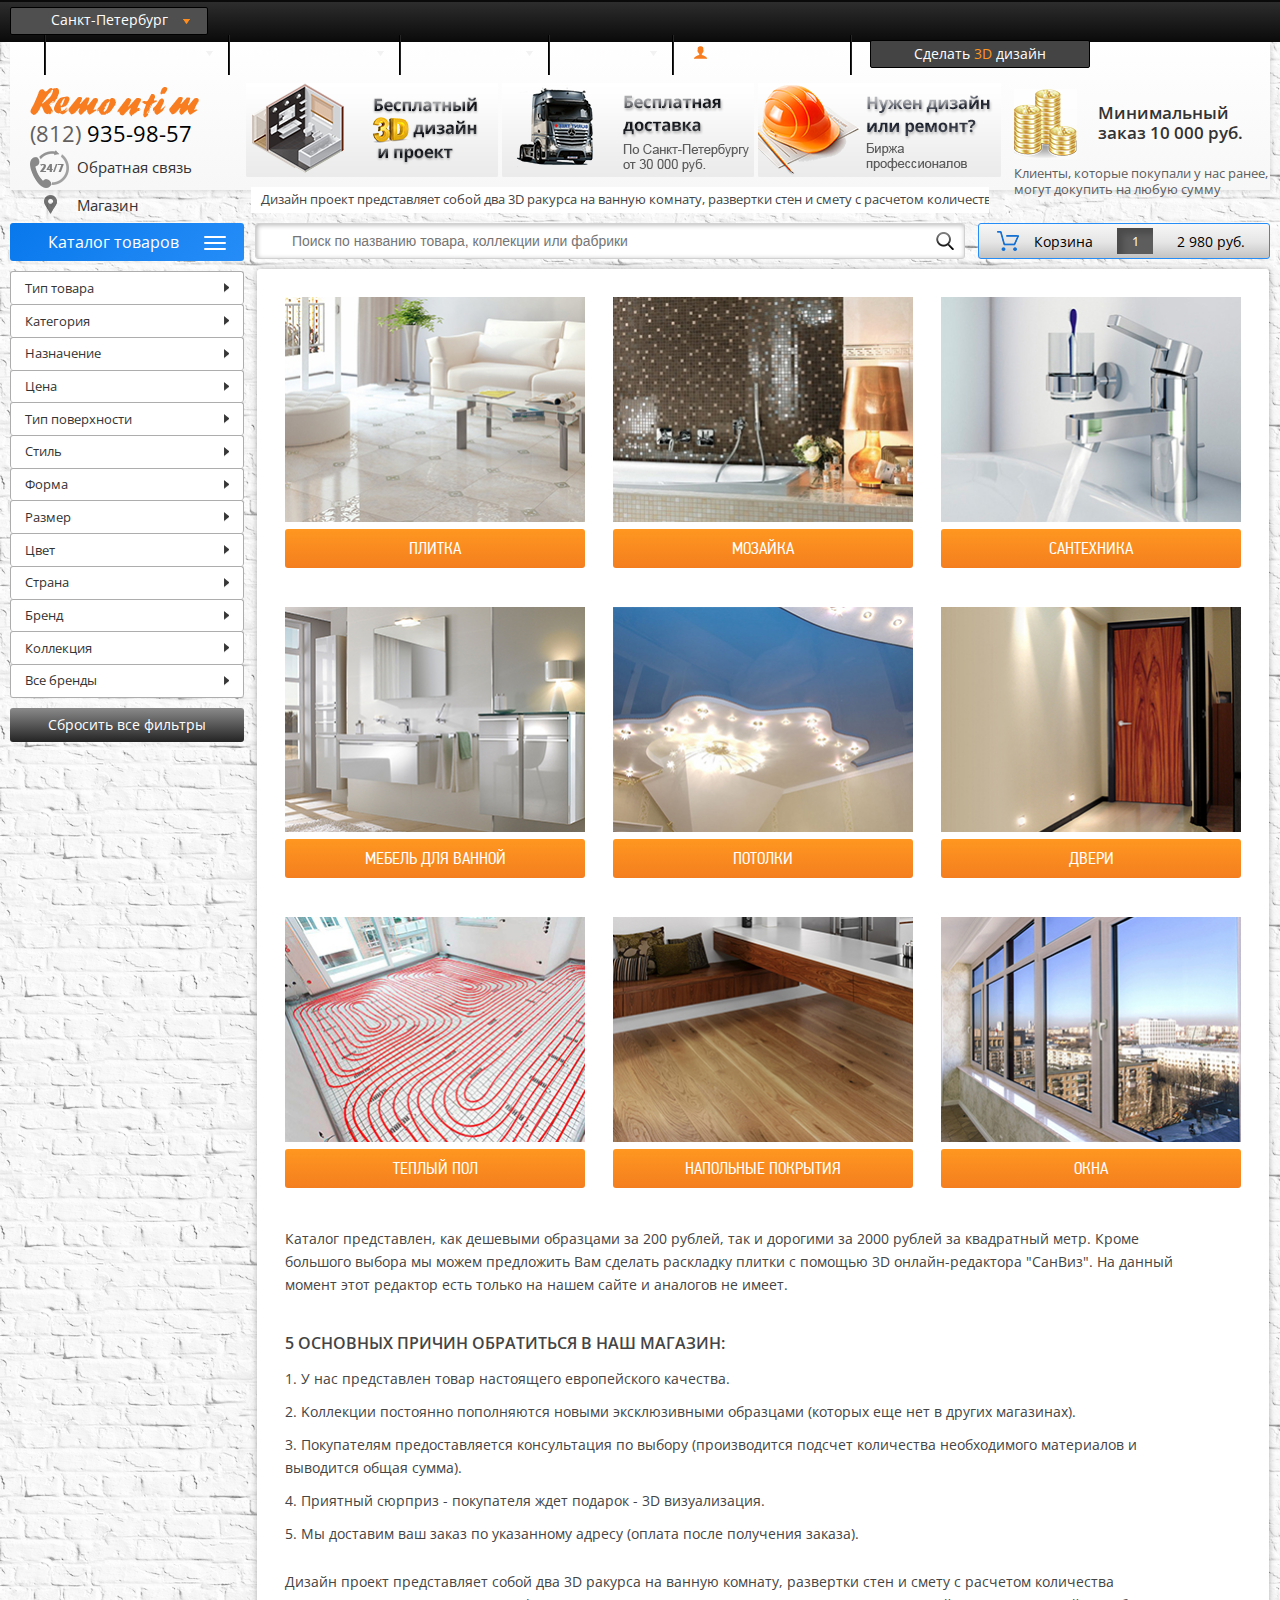
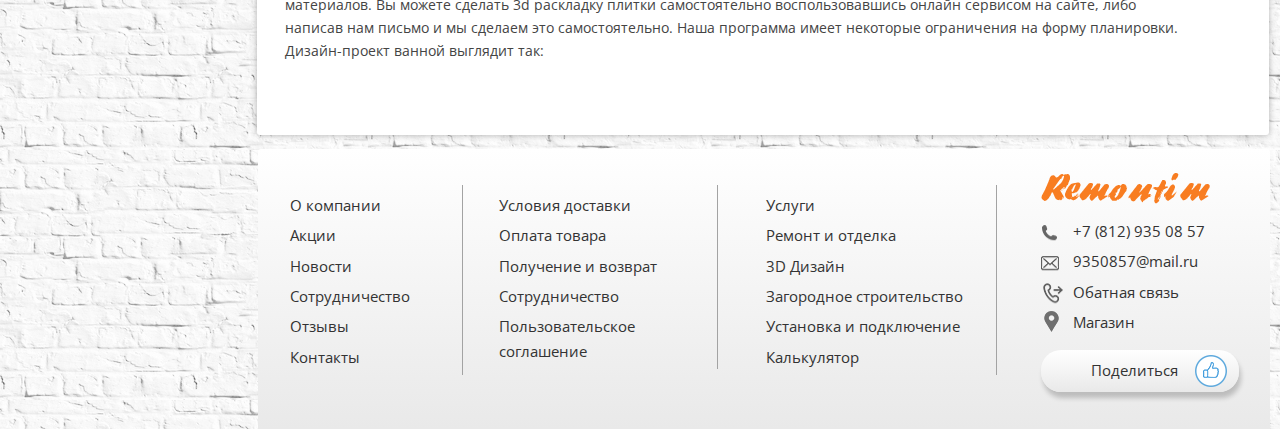
<file: index.html>
<!DOCTYPE html>
<html lang="ru">
<head>
	<meta charset="utf-8" />
	<title>Remontim</title>
	<meta name="keywords" content="" />
    <link href="css/reset.css" rel="stylesheet">
	<link href="css/style.css" rel="stylesheet">
    <link href="css/jquery.mCustomScrollbar.css" rel="stylesheet" />
    <link href="css/font-awesome.min.css" rel="stylesheet" >
    <link href="https://fonts.googleapis.com/css?family=Open+Sans:300,400,600,700&amp;subset=cyrillic" rel="stylesheet">
    <script type="text/javascript" src="js/jquery-1.9.1.js"></script>
</head>

<body>
<div class="wrapper">
    <header class="header">
        <nav class="navbar-top">
            <div class="container">
                <div class="city">
                    <select class="city-select">
                        <option value="saintp">Санкт-Петербург</option>
                        <option value="moscow">Москва</option>
                        <option value="novosib">Новосибирск</option>
                     </select>
                 </div>
                 <ul class="topnav">
                    <li><a href="#">Доставка и оплата</a>
                        <ul>
                            <li><a href="#">Подменю 1</a>
                            <li><a href="#">Подменю 2</a>
                            <li><a href="#">Подменю 3</a>
                        </ul>
                    </li>
                    <li><a href="#">Сотрудничество</a>
                        <ul>
                            <li><a href="#">Подменю 1</a>
                            <li><a href="#">Подменю 2</a>
                            <li><a href="#">Подменю 3</a>
                        </ul>
                    </li>
                    <li><a href="#">Информация</a>
                        <ul>
                            <li><a href="#">Подменю 1</a>
                            <li><a href="#">Подменю 2</a>
                            <li><a href="#">Подменю 3</a>
                        </ul>
                    </li>
                    <li><a href="#">Контакты</a>
                        <ul>
                            <li><a href="#">Подменю 1</a>
                            <li><a href="#">Подменю 2</a>
                            <li><a href="#">Подменю 3</a>
                        </ul>
                    </li>
                    <li class="profile-link"><a href="#">Личный кабинет</a></li>
                    <li class="link3d"><a href="#">Сделать <span>3D</span> дизайн</a></li>
                 </ul>
             </div>
        </nav>
        <div class="container">
            <div class="header-content">
                <div class="logobox">
                    <a href="index.html" class="logo"></a>
                    <p><span>(812)</span> 935-98-57</p>
                    <a class="callbtn" href="#">Обратная связь</a>
                    <a class="storebtn" href="#">Магазин</a>
                </div>
                <div class="banners">
                    <a href="#"><img src="img/3ddesign.png" alt=""/></a>
                    <a href="#"><img src="img/delivery.png" alt=""/></a>
                    <a href="#"><img src="img/exchange.png" alt=""/></a>
                    <div class="txt-running">
                        Дизайн проект представляет собой два 3D ракурса на ванную комнату, развертки стен и смету с расчетом количества Дизайн проект представляет собой два 3D ракурса на ванную комнату, развертки стен и смету с расчетом количества 
                    </div>
                </div>
                <div class="order">
                    <p class="grad">Минимальный заказ 10 000 руб.</p>
                    <p>Клиенты, которые покупали у нас ранее, могут докупить на любую сумму</p>
                </div>
            </div>
        </div>
    </header><!-- .header-->
    
    <div class="middle">
        <div class="container">
        
        	<div class="maincont">
        		<main class="content">
        			<div class="topmain">
                        <div class="search-box">
                            <form action="#" method="post" class="search">
                                <input class="txtinp" type="search" placeholder="Поиск по названию товара, коллекции или фабрики"/>
                                <input class="submit" type="submit" name="submit" value="" />
                            </form>
                        </div>
                        <div class="minicart">
                            <a href="cart.html">
                                <span>Корзина</span>
                                <span class="amount">1</span>
                                <span class="total">2 980 руб.</span>
                            </a>
                        </div>
                        <div class="expanded-cart">
                            <button class="close"></button>
                            <div class="mcrt_item">
                                <figure>
                                    <a href="cart.html"><img src="img/thumb.jpg" alt=""></a>
                                </figure>
                                <div class="mcrt_descr">
                                    <p>Плитка настенная белая 20 x 30 см</p>
                                    <span>Код товара: 12980</span>
                                </div>
                                <div class="mcrt_amount">
                                    <p>Количество кв.м(12шт)</p>
                                    <form action="#">
                                        <input type="button" value="-" class="qtyminus" data-field="quantity" />
                                        <input type="text" name="quantity" value="1" class="qty" />
                                        <span>570 руб.</span>
                                        <input type="button" value="+" class="qtyplus" data-field="quantity" />
                                    </form>
                                </div>
                            </div>
                            <div class="mcrt_bottom">
                                <div class="total_items">Всего товаров: <strong>1</strong></div>
                                <div class="mcrt_price">На сумму: <strong>570</strong> <span>руб.</span></div>
                                <div class="mcrt_btns">
                                    <a href="cart.html" class="tocart">Оформить</a>
                                    <a href="#" class="clear"><span>Очистить</span></a>
                                </div>
                            </div>
                        </div>
                    </div>
                    
                    <div class="mainbox">
                        <div class="catalog">
                            <ul>
                                <li>
                                    <div class="cat-img">
                                        <img src="img/cat1.jpg" alt=""/>
                                    </div>
                                    <div class="cat-title"><a href="product.html">ПЛИТКА</a></div>
                                </li>
                                <li>
                                    <div class="cat-img">
                                        <img src="img/cat2.jpg" alt=""/>
                                    </div>
                                    <div class="cat-title"><a href="product.html">МОЗАЙКА</a></div>
                                </li>
                                <li>
                                    <div class="cat-img">
                                        <img src="img/cat3.jpg" alt=""/>
                                    </div>
                                    <div class="cat-title"><a href="product.html">САНТЕХНИКА</a></div>
                                </li>
                                <li>
                                    <div class="cat-img">
                                        <img src="img/cat4.jpg" alt=""/>
                                    </div>
                                    <div class="cat-title"><a href="product.html">МЕБЕЛЬ ДЛЯ ВАННОЙ</a></div>
                                </li>
                                <li>
                                    <div class="cat-img">
                                        <img src="img/cat5.jpg" alt=""/>
                                    </div>
                                    <div class="cat-title"><a href="product.html">ПОТОЛКИ</a></div>
                                </li>
                                <li>
                                    <div class="cat-img">
                                        <img src="img/cat6.jpg" alt=""/>
                                    </div>
                                    <div class="cat-title"><a href="product.html">ДВЕРИ</a></div>
                                </li>
                                <li>
                                    <div class="cat-img">
                                        <img src="img/cat7.jpg" alt=""/>
                                    </div>
                                    <div class="cat-title"><a href="product.html">ТЕПЛЫЙ ПОЛ</a></div>
                                </li>
                                <li>
                                    <div class="cat-img">
                                        <img src="img/cat8.jpg" alt=""/>
                                    </div>
                                    <div class="cat-title"><a href="product.html">НАПОЛЬНЫЕ ПОКРЫТИЯ</a></div>
                                </li>
                                <li>
                                    <div class="cat-img">
                                        <img src="img/cat9.jpg" alt=""/>
                                    </div>
                                    <div class="cat-title"><a href="product.html">ОКНА</a></div>
                                </li>
                            </ul>
                        </div>
                        
                        <div class="hometext">
                            <p>Каталог представлен, как дешевыми образцами за 200 рублей, так и дорогими за 2000 рублей за квадратный метр. Кроме большого выбора мы можем предложить Вам сделать раскладку плитки с помощью 3D онлайн-редактора "СанВиз". На данный момент этот редактор есть только на нашем сайте и аналогов не имеет.</p>
                            <br /><br />
                            <h3>5 основных причин обратиться в наш магазин:</h3>
                            
                            <p>1. У нас представлен товар настоящего европейского качества.</p>
                            <p>2. Kоллекции постоянно пополняются новыми эксклюзивными образцами (которых еще нет в других магазинах).</p>
                            <p>3. Покупателям предоставляется консультация по выбору (производится подсчет количества необходимого материалов и  выводится общая сумма).</p>
                            <p>4. Приятный сюрприз - покупателя ждет подарок - 3D визуализация.</p>
                            <p>5. Мы доставим ваш заказ по указанному адресу (оплата после получения заказа).</p>
                            <br />
                            <p>Дизайн проект представляет собой два 3D ракурса на ванную комнату, развертки стен и смету с расчетом количества материалов. Вы можете сделать 3d раскладку плитки самостоятельно воспользовавшись онлайн сервисом на сайте, либо написав нам письмо и мы сделаем это самостоятельно. Наша программа имеет некоторые ограничения на форму планировки. Дизайн-проект ванной выглядит так:</p>
                            
                        </div>
                    </div>
        		</main><!-- .content -->
        	</div><!-- .container-->
        
        	<aside class="left-sidebar">
                <div class="catalog-header">Каталог товаров
                    <button type="button" class="hamb">
                      <span class="icon-bar"></span>
                      <span class="icon-bar"></span>
                      <span class="icon-bar"></span>
                    </button>
                </div>
        		<ul class="leftnav">
                    <li><a href="catalog.html">Тип товара</a></li>
                    <li><a href="catalog.html">Категория</a></li>
                    <li><a href="catalog.html">Назначение</a></li>
                    <li><a href="catalog.html">Цена</a></li>
                    <li><a href="catalog.html">Тип поверхности</a></li>
                    <li><a href="catalog.html">Стиль</a></li>
                    <li><a href="catalog.html">Форма</a></li>
                    <li><a href="catalog.html">Размер</a></li>
                    <li><a href="catalog.html">Цвет</a></li>
                    <li><a href="catalog.html">Страна</a></li>
                    <li><a href="catalog.html">Бренд</a></li>
                    <li><a href="catalog.html">Коллекция</a></li>
                    <li><a href="catalog.html">Все бренды</a></li>
                </ul>
                <div class="reset-filter"><a href="#">Сбросить все фильтры</a></div>
        	</aside><!-- .left-sidebar -->
            
        </div><!-- .wrapper-->
    </div><!-- .middle-->
</div><!-- .wrapper-->

<footer class="footer">
	<div class="in-footer">
        <div class="b_menu_1 b_menu">
            <ul>
                <li><a href="#">О компании</a></li>
                <li><a href="#">Акции</a></li>
                <li><a href="#">Новости</a></li>
                <li><a href="#">Сотрудничество</a></li>
                <li><a href="#">Отзывы</a></li>
                <li><a href="#">Контакты</a></li>
            </ul>
        </div>
        <div class="b_menu_2 b_menu">
            <ul>
                <li><a href="#">Условия доставки</a></li>
                <li><a href="#">Оплата товара</a></li>
                <li><a href="#">Получение и возврат</a></li>
                <li><a href="#">Сотрудничество</a></li>
                <li><a href="#">Пользовательское соглашение</a></li>
            </ul>
        </div>
        <div class="b_menu_3 b_menu">
            <ul>
                <li><a href="#">Услуги</a></li>
                <li><a href="#">Ремонт и отделка</a></li>
                <li><a href="#">3D Дизайн</a></li>
                <li><a href="#">Загородное строительство</a></li>
                <li><a href="#">Установка и подключение</a></li>
                <li><a href="#">Калькулятор</a></li>
            </ul>
        </div>
        <div class="b_info">
            <a href="#" class="logo"></a>
            <ul>
                <li class="tel"><a href="#">+7 (812) 935 08 57</a></li>
                <li class="mail"><a href="#">9350857@mail.ru</a></li>
                <li class="rcll"><a href="#">Обатная связь</a></li>
                <li class="str"><a href="#">Магазин</a></li>
            </ul>
            <a class="share" href="#">Поделиться <span></span></a>
        </div>
    </div>
</footer><!-- .footer -->

<script type="text/javascript" src="js/scripts.js"></script>
<script type="text/javascript" src="js/jquery.customSelect.min.js"></script>
<script type="text/javascript" src="js/jquery.simplemarquee.js"></script>
<script type="text/javascript" src="js/jquery.jcarousellite.min.js"></script>
<script type="text/javascript" src="js/jquery.popupoverlay.js"></script>
<script type="text/javascript" src="js/jquery.mCustomScrollbar.concat.min.js"></script>
</body>
</html>
</file>
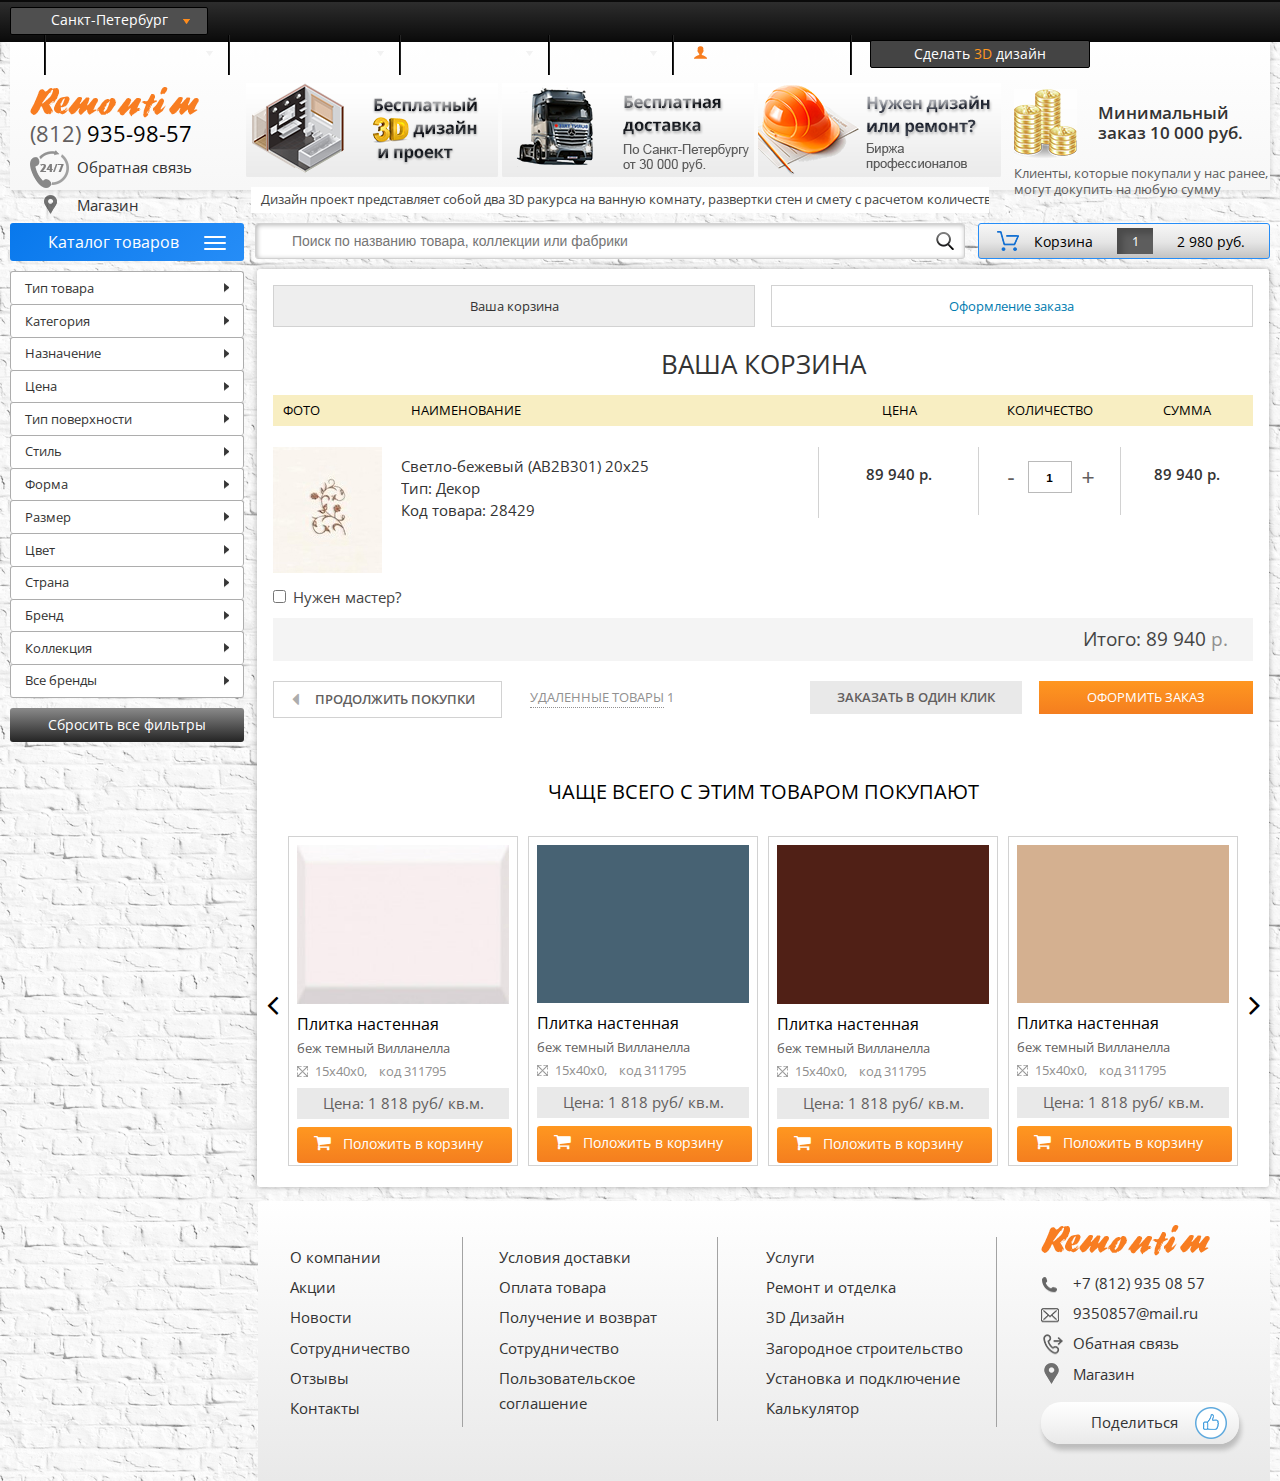
<file: cart.html>
<!DOCTYPE html>
<html lang="ru">
<head>
	<meta charset="utf-8" />
	<title>Ваша корзина шаг 1</title>
	<meta name="keywords" content="" />
	<meta name="description" content="" />
    <link href="css/reset.css" rel="stylesheet">
	<link href="css/style.css" rel="stylesheet">
    <link href="css/jquery.mCustomScrollbar.css" rel="stylesheet" />
    <link href="css/font-awesome.min.css" rel="stylesheet" >
    <link href="https://fonts.googleapis.com/css?family=Open+Sans:300,400,600,700&amp;subset=cyrillic" rel="stylesheet">
    <script type="text/javascript" src="js/jquery-1.9.1.js"></script>
</head>

<body>
<div class="wrapper">
    <header class="header">
        <nav class="navbar-top">
            <div class="container">
                <div class="city">
                    <select class="city-select">
                        <option value="saintp">Санкт-Петербург</option>
                        <option value="moscow">Москва</option>
                        <option value="novosib">Новосибирск</option>
                     </select>
                 </div>
                 <ul class="topnav">
                    <li><a href="#">Доставка и оплата</a>
                        <ul>
                            <li><a href="#">Подменю 1</a>
                            <li><a href="#">Подменю 2</a>
                            <li><a href="#">Подменю 3</a>
                        </ul>
                    </li>
                    <li><a href="#">Сотрудничество</a>
                        <ul>
                            <li><a href="#">Подменю 1</a>
                            <li><a href="#">Подменю 2</a>
                            <li><a href="#">Подменю 3</a>
                        </ul>
                    </li>
                    <li><a href="#">Информация</a>
                        <ul>
                            <li><a href="#">Подменю 1</a>
                            <li><a href="#">Подменю 2</a>
                            <li><a href="#">Подменю 3</a>
                        </ul>
                    </li>
                    <li><a href="#">Контакты</a>
                        <ul>
                            <li><a href="#">Подменю 1</a>
                            <li><a href="#">Подменю 2</a>
                            <li><a href="#">Подменю 3</a>
                        </ul>
                    </li>
                    <li class="profile-link"><a href="#">Личный кабинет</a></li>
                    <li class="link3d"><a href="#">Сделать <span>3D</span> дизайн</a></li>
                 </ul>
             </div>
        </nav>
        <div class="container">
            <div class="header-content">
                <div class="logobox">
                    <a href="#" class="logo"></a>
                    <p><span>(812)</span> 935-98-57</p>
                    <a class="callbtn" href="#">Обратная связь</a>
                    <a class="storebtn" href="#">Магазин</a>
                </div>
                <div class="banners">
                    <a href="#"><img src="img/3ddesign.png" alt=""/></a>
                    <a href="#"><img src="img/delivery.png" alt=""/></a>
                    <a href="#"><img src="img/exchange.png" alt=""/></a>
                    <div class="txt-running">
                        Дизайн проект представляет собой два 3D ракурса на ванную комнату, развертки стен и смету с расчетом количества Дизайн проект представляет собой два 3D ракурса на ванную комнату, развертки стен и смету с расчетом количества 
                    </div>
                </div>
                <div class="order">
                    <p class="grad">Минимальный заказ 10 000 руб.</p>
                    <p>Клиенты, которые покупали у нас ранее, могут докупить на любую сумму</p>
                </div>
            </div>
        </div>
    </header><!-- .header-->
    
    <div class="middle">
        <div class="container">
        
        	<div class="maincont">
        		<main class="content">
        			<div class="topmain">
                        <div class="search-box">
                            <form action="#" method="post" class="search">
                                <input class="txtinp" type="search" placeholder="Поиск по названию товара, коллекции или фабрики"/>
                                <input class="submit" type="submit" name="submit" value="" />
                            </form>
                        </div>
                        <div class="minicart">
                            <a href="#">
                                <span>Корзина</span>
                                <span class="amount">1</span>
                                <span class="total">2 980 руб.</span>
                            </a>
                        </div>
                        <div class="expanded-cart">
                            <button class="close"></button>
                            <div class="mcrt_item">
                                <figure>
                                    <a href="#"><img src="img/thumb.jpg" alt=""></a>
                                </figure>
                                <div class="mcrt_descr">
                                    <p>Плитка настенная белая 20 x 30 см</p>
                                    <span>Код товара: 12980</span>
                                </div>
                                <div class="mcrt_amount">
                                    <p>Количество кв.м(12шт)</p>
                                    <form action="#">
                                        <input type="button" value="-" class="qtyminus" data-field="quantity" />
                                        <input type="text" name="quantity" value="1" class="qty" />
                                        <span>570 руб.</span>
                                        <input type="button" value="+" class="qtyplus" data-field="quantity" />
                                    </form>
                                </div>
                            </div>
                            <div class="mcrt_bottom">
                                <div class="total_items">Всего товаров: <strong>1</strong></div>
                                <div class="mcrt_price">На сумму: <strong>570</strong> <span>руб.</span></div>
                                <div class="mcrt_btns">
                                    <a href="#" class="tocart">Оформить</a>
                                    <a href="#" class="clear"><span>Очистить</span></a>
                                </div>
                            </div>
                        </div>
                    </div>
                    
                    <div class="mainbox cart">
                        <div class="cart_nav_top">
                            <a class="active" href="#">Ваша корзина</a>
                            <a href="#">Оформление заказа</a>
                        </div>
                        <h1>Ваша корзина</h1>
                        <table class="tg">
                          <tr>
                            <th class="tg-foto">Фото</th>
                            <th class="tg-title">Наименование</th>
                            <th class="tg-price">Цена</th>
                            <th class="tg-amount">Количество</th>
                            <th class="tg-sum">Сумма</th>
                          </tr>
                          <tr>
                            <td class="tg-foto"><a href="#"><img src="img/thumb2.jpg"  alt=""/></a></td>
                            <td>
                                <div class="tg-title">
                                    <p>Светло-бежевый (AB2B301) 20x25</p>
                                    <p>Тип: Декор</p>
                                    <p>Код товара: 28429</p>
                                </div>
                            </td>
                            <td>
                                <div class="tg-price">89 940 р.</div>
                            </td>
                            <td>
                                <div class="tg-amount">
                                    <form action="#">
                                        <input type="button" value="-" class="qtyminus" data-field="quantity" />
                                        <input type="text" name="quantity" value="1" class="qty" />
                                        <input type="button" value="+" class="qtyplus" data-field="quantity" />
                                    </form>
                                </div>
                            </td>
                            <td>
                                <div class="tg-sum">89 940 р.</div>
                            </td>
                          </tr>
                        </table>
                        <input type="checkbox" id="master" name="master" value="master">
                        <label for="master">Нужен мастер?</label>
                        <div class="intotal">Итого: 89 940 <span>р.</span></div>
                        
                        <div class="cart_nav_bot">
                            <a class="back" href="#"><i class="fa fa-caret-left" aria-hidden="true"></i> Продолжить покупки</a>
                            <a class="removed" href="#"><span>Удаленные товары</span> 1</a>
                            <a class="to-order" href="#">Оформить заказ</a>
                            <a class="oneclick" href="#">Заказать в один клик</a>
                        </div>
                        
                        <div class="related">
                            <h2>Чаще всего с этим товаром покупают</h2>
                            
                            <div class="rel-carousel-wrap">
                                <button class="prev"><i class="fa fa-angle-left" aria-hidden="true"></i></button>                      
                                <div class="rel-carousel">
                                    <ul>
                                        <li>
                                            <div class="rslide">
                                                <img src="img/relimg1.jpg" alt="">
                                                <div class="rstitle"><a href="#">Плитка настенная</a></div>
                                                <p>беж темный Вилланелла</p>
                                                <p class="rscode">15х40х0,&nbsp;&nbsp;&nbsp;&nbsp;код 311795</p>
                                                <div class="rsprice">Цена: 1 818 руб/ кв.м.</div>
                                                <div class="rsbot">
                                                    <a class="rstocart" href="#"><i class="fa fa-shopping-cart" aria-hidden="true"></i> Положить в корзину</a>
                                                    <div class="toggle-amount">
                                                        <p>Количество шт.</p>
                                                        <form action="#">
                                                            <input type="button" value="-" class="qtyminus" data-field="quantity" />
                                                            <input type="text" name="quantity" value="1" class="qty" />
                                                            <span>0 руб.</span>
                                                            <input type="button" value="+" class="qtyplus" data-field="quantity" />
                                                        </form>
                                                        <div class="removeb">
                                                            <a href="#">Убрать из корзины</a>
                                                        </div>
                                                    </div>
                                                </div>
                                            </div>
                                        </li>
                                        <li>
                                            <div class="rslide">
                                                <img src="img/relimg2.jpg" alt="">
                                                <div class="rstitle"><a href="#">Плитка настенная</a></div>
                                                <p>беж темный Вилланелла</p>
                                                <p class="rscode">15х40х0,&nbsp;&nbsp;&nbsp;&nbsp;код 311795</p>
                                                <div class="rsprice">Цена: 1 818 руб/ кв.м.</div>
                                                <div class="rsbot">
                                                    <a class="rstocart" href="#"><i class="fa fa-shopping-cart" aria-hidden="true"></i> Положить в корзину</a>
                                                    <div class="toggle-amount">
                                                        <p>Количество шт.</p>
                                                        <form action="#">
                                                            <input type="button" value="-" class="qtyminus" data-field="quantity" />
                                                            <input type="text" name="quantity" value="1" class="qty" />
                                                            <span>0 руб.</span>
                                                            <input type="button" value="+" class="qtyplus" data-field="quantity" />
                                                        </form>
                                                        <div class="removeb">
                                                            <a href="#">Убрать из корзины</a>
                                                        </div>
                                                    </div>
                                                </div>
                                            </div>
                                        </li>
                                        <li>
                                            <div class="rslide">
                                                <img src="img/relimg3.jpg" alt="">
                                                <div class="rstitle"><a href="#">Плитка настенная</a></div>
                                                <p>беж темный Вилланелла</p>
                                                <p class="rscode">15х40х0,&nbsp;&nbsp;&nbsp;&nbsp;код 311795</p>
                                                <div class="rsprice">Цена: 1 818 руб/ кв.м.</div>
                                                <div class="rsbot">
                                                    <a class="rstocart" href="#"><i class="fa fa-shopping-cart" aria-hidden="true"></i> Положить в корзину</a>
                                                    <div class="toggle-amount">
                                                        <p>Количество шт.</p>
                                                        <form action="#">
                                                            <input type="button" value="-" class="qtyminus" data-field="quantity" />
                                                            <input type="text" name="quantity" value="1" class="qty" />
                                                            <span>0 руб.</span>
                                                            <input type="button" value="+" class="qtyplus" data-field="quantity" />
                                                        </form>
                                                        <div class="removeb">
                                                            <a href="#">Убрать из корзины</a>
                                                        </div>
                                                    </div>
                                                </div>
                                            </div>
                                        </li>
                                        <li>
                                            <div class="rslide">
                                                <img src="img/relimg4.jpg" alt="">
                                                <div class="rstitle"><a href="#">Плитка настенная</a></div>
                                                <p>беж темный Вилланелла</p>
                                                <p class="rscode">15х40х0,&nbsp;&nbsp;&nbsp;&nbsp;код 311795</p>
                                                <div class="rsprice">Цена: 1 818 руб/ кв.м.</div>
                                                <div class="rsbot">
                                                    <a class="rstocart" href="#"><i class="fa fa-shopping-cart" aria-hidden="true"></i> Положить в корзину</a>
                                                    <div class="toggle-amount">
                                                        <p>Количество шт.</p>
                                                        <form action="#">
                                                            <input type="button" value="-" class="qtyminus" data-field="quantity" />
                                                            <input type="text" name="quantity" value="1" class="qty" />
                                                            <span>0 руб.</span>
                                                            <input type="button" value="+" class="qtyplus" data-field="quantity" />
                                                        </form>
                                                        <div class="removeb">
                                                            <a href="#">Убрать из корзины</a>
                                                        </div>
                                                    </div>
                                                </div>
                                            </div>
                                        </li>
                                        <li>
                                            <div class="rslide">
                                                <img src="img/relimg1.jpg" alt="">
                                                <div class="rstitle"><a href="#">Плитка настенная</a></div>
                                                <p>беж темный Вилланелла</p>
                                                <p class="rscode">15х40х0,&nbsp;&nbsp;&nbsp;&nbsp;код 311795</p>
                                                <div class="rsprice">Цена: 1 818 руб/ кв.м.</div>
                                                <div class="rsbot">
                                                    <a class="rstocart" href="#"><i class="fa fa-shopping-cart" aria-hidden="true"></i> Положить в корзину</a>
                                                    <div class="toggle-amount">
                                                        <p>Количество шт.</p>
                                                        <form action="#">
                                                            <input type="button" value="-" class="qtyminus" data-field="quantity" />
                                                            <input type="text" name="quantity" value="1" class="qty" />
                                                            <span>0 руб.</span>
                                                            <input type="button" value="+" class="qtyplus" data-field="quantity" />
                                                        </form>
                                                        <div class="removeb">
                                                            <a href="#">Убрать из корзины</a>
                                                        </div>
                                                    </div>
                                                </div>
                                            </div>
                                        </li>
                                        <li>
                                            <div class="rslide">
                                                <img src="img/relimg2.jpg" alt="">
                                                <div class="rstitle"><a href="#">Плитка настенная</a></div>
                                                <p>беж темный Вилланелла</p>
                                                <p class="rscode">15х40х0,&nbsp;&nbsp;&nbsp;&nbsp;код 311795</p>
                                                <div class="rsprice">Цена: 1 818 руб/ кв.м.</div>
                                                <div class="rsbot">
                                                    <a class="rstocart" href="#"><i class="fa fa-shopping-cart" aria-hidden="true"></i> Положить в корзину</a>
                                                    <div class="toggle-amount">
                                                        <p>Количество шт.</p>
                                                        <form action="#">
                                                            <input type="button" value="-" class="qtyminus" data-field="quantity" />
                                                            <input type="text" name="quantity" value="1" class="qty" />
                                                            <span>0 руб.</span>
                                                            <input type="button" value="+" class="qtyplus" data-field="quantity" />
                                                        </form>
                                                        <div class="removeb">
                                                            <a href="#">Убрать из корзины</a>
                                                        </div>
                                                    </div>
                                                </div>
                                            </div>
                                        </li>                                                                                                                       
                                    </ul>
                                </div>
                                <button class="next"><i class="fa fa-angle-right" aria-hidden="true"></i></button>
                            </div>
                        </div>
                    </div>
        		</main><!-- .content -->
        	</div><!-- .container-->
        
        	<aside class="left-sidebar">
                <div class="catalog-header">Каталог товаров
                    <button type="button" class="hamb">
                      <span class="icon-bar"></span>
                      <span class="icon-bar"></span>
                      <span class="icon-bar"></span>
                    </button>
                </div>
        		<ul class="leftnav">
                    <li><a href="#">Тип товара</a></li>
                    <li><a href="#">Категория</a></li>
                    <li><a href="#">Назначение</a></li>
                    <li><a href="#">Цена</a></li>
                    <li><a href="#">Тип поверхности</a></li>
                    <li><a href="#">Стиль</a></li>
                    <li><a href="#">Форма</a></li>
                    <li><a href="#">Размер</a></li>
                    <li><a href="#">Цвет</a></li>
                    <li><a href="#">Страна</a></li>
                    <li><a href="#">Бренд</a></li>
                    <li><a href="#">Коллекция</a></li>
                    <li><a href="#">Все бренды</a></li>
                </ul>
                <div class="reset-filter"><a href="#">Сбросить все фильтры</a></div>
        	</aside><!-- .left-sidebar -->
            
        </div><!-- .wrapper-->
    </div><!-- .middle-->
</div><!-- .wrapper-->

<footer class="footer">
	<div class="in-footer">
        <div class="b_menu_1 b_menu">
            <ul>
                <li><a href="#">О компании</a></li>
                <li><a href="#">Акции</a></li>
                <li><a href="#">Новости</a></li>
                <li><a href="#">Сотрудничество</a></li>
                <li><a href="#">Отзывы</a></li>
                <li><a href="#">Контакты</a></li>
            </ul>
        </div>
        <div class="b_menu_2 b_menu">
            <ul>
                <li><a href="#">Условия доставки</a></li>
                <li><a href="#">Оплата товара</a></li>
                <li><a href="#">Получение и возврат</a></li>
                <li><a href="#">Сотрудничество</a></li>
                <li><a href="#">Пользовательское соглашение</a></li>
            </ul>
        </div>
        <div class="b_menu_3 b_menu">
            <ul>
                <li><a href="#">Услуги</a></li>
                <li><a href="#">Ремонт и отделка</a></li>
                <li><a href="#">3D Дизайн</a></li>
                <li><a href="#">Загородное строительство</a></li>
                <li><a href="#">Установка и подключение</a></li>
                <li><a href="#">Калькулятор</a></li>
            </ul>
        </div>
        <div class="b_info">
            <a href="#" class="logo"></a>
            <ul>
                <li class="tel"><a href="#">+7 (812) 935 08 57</a></li>
                <li class="mail"><a href="#">9350857@mail.ru</a></li>
                <li class="rcll"><a href="#">Обатная связь</a></li>
                <li class="str"><a href="#">Магазин</a></li>
            </ul>
            <a class="share" href="#">Поделиться <span></span></a>
        </div>
    </div>
</footer><!-- .footer -->

<script type="text/javascript" src="js/scripts.js"></script>
<script type="text/javascript" src="js/jquery.customSelect.min.js"></script>
<script type="text/javascript" src="js/jquery.simplemarquee.js"></script>
<script type="text/javascript" src="js/jquery.jcarousellite.min.js"></script>
<script type="text/javascript" src="js/jquery.popupoverlay.js"></script>
<script type="text/javascript" src="js/jquery.mCustomScrollbar.concat.min.js"></script>
</body>
</html>
</file>
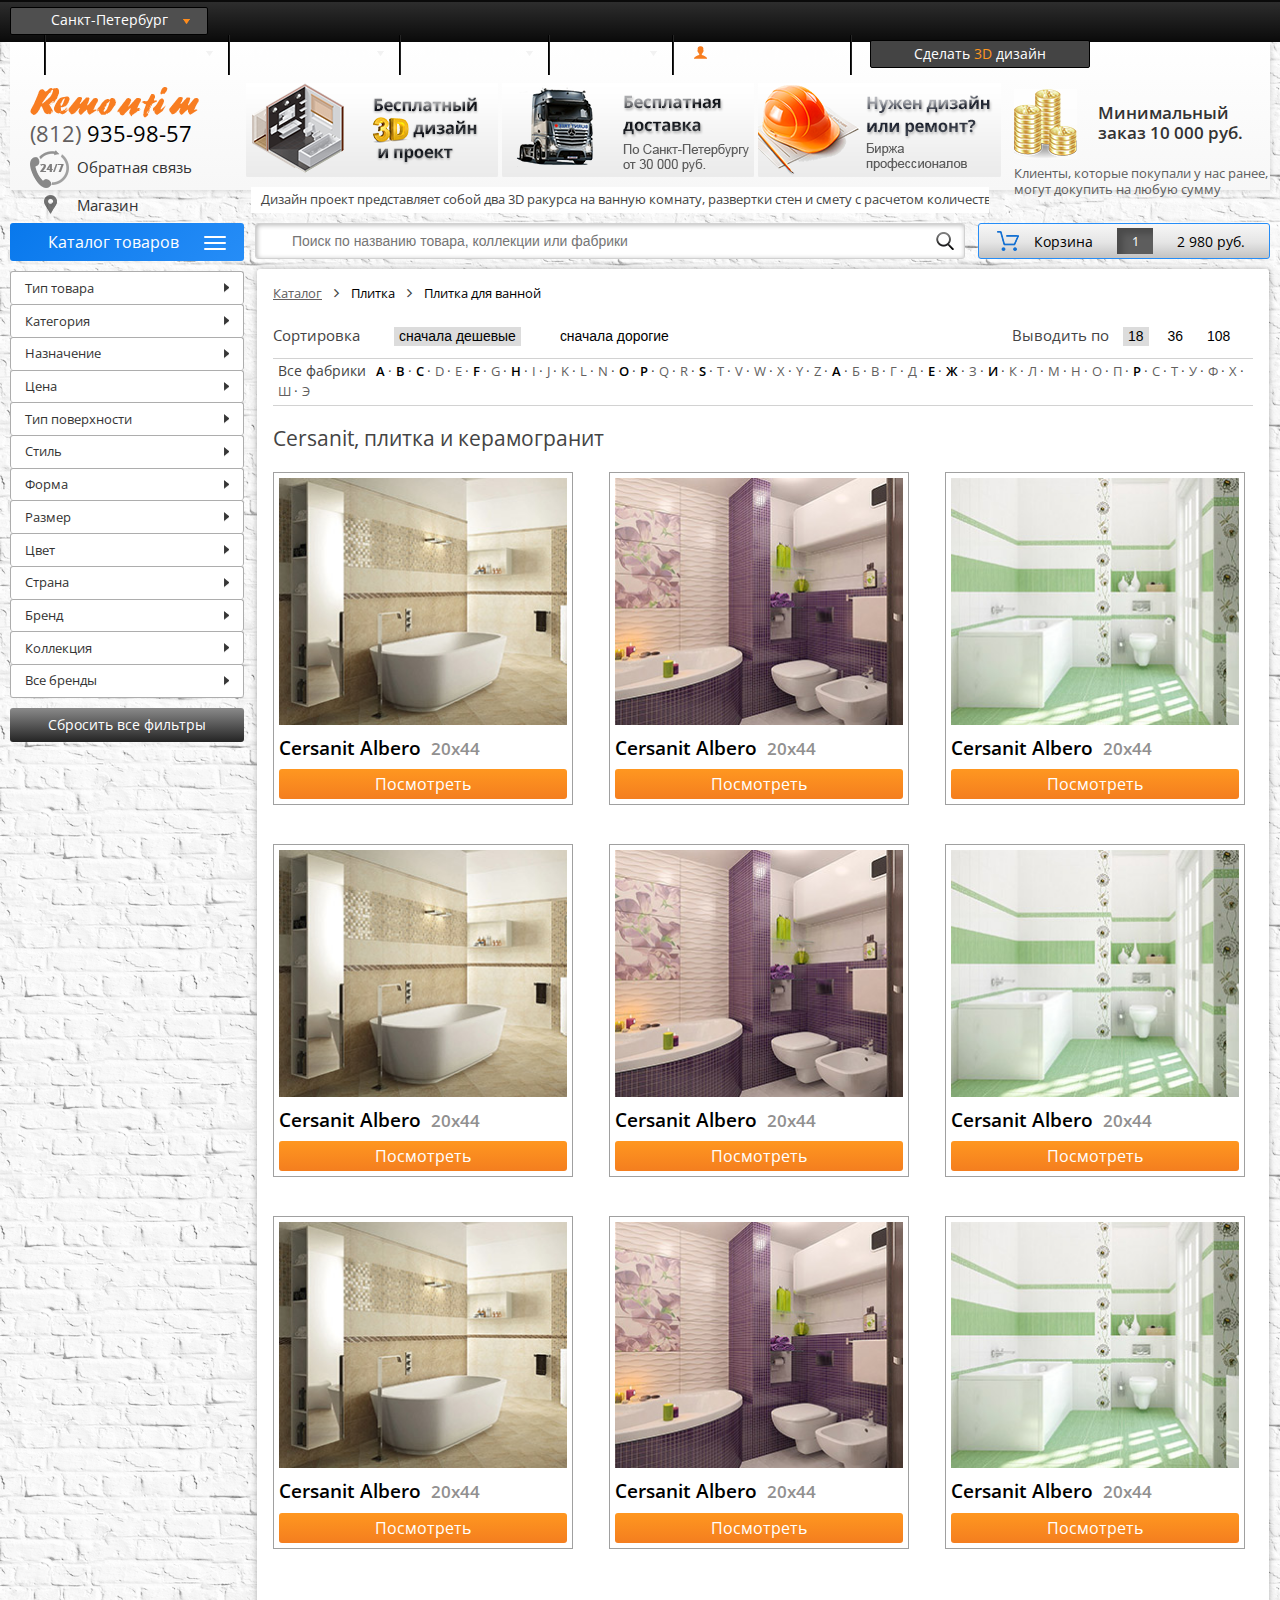
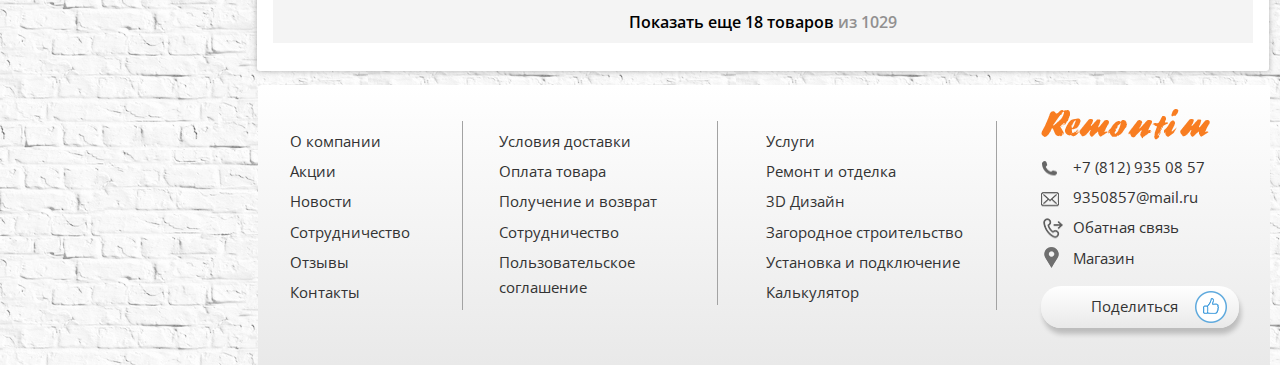
<file: catalog.html>
<!DOCTYPE html>
<html lang="ru">
<head>
	<meta charset="utf-8" />
	<title>Каталог</title>
	<meta name="keywords" content="" />
	<meta name="description" content="" />
    <link href="css/reset.css" rel="stylesheet">
	<link href="css/style.css" rel="stylesheet">
    <link href="css/jquery.mCustomScrollbar.css" rel="stylesheet" />
    <link href="css/font-awesome.min.css" rel="stylesheet" >
    <link href="https://fonts.googleapis.com/css?family=Open+Sans:300,400,600,700&amp;subset=cyrillic" rel="stylesheet">
    <script type="text/javascript" src="js/jquery-1.9.1.js"></script>
</head>

<body>
<div class="wrapper">
    <header class="header">
        <nav class="navbar-top">
            <div class="container">
                <div class="city">
                    <select class="city-select">
                        <option value="saintp">Санкт-Петербург</option>
                        <option value="moscow">Москва</option>
                        <option value="novosib">Новосибирск</option>
                     </select>
                 </div>
                 <ul class="topnav">
                    <li><a href="#">Доставка и оплата</a>
                        <ul>
                            <li><a href="#">Подменю 1</a>
                            <li><a href="#">Подменю 2</a>
                            <li><a href="#">Подменю 3</a>
                        </ul>
                    </li>
                    <li><a href="#">Сотрудничество</a>
                        <ul>
                            <li><a href="#">Подменю 1</a>
                            <li><a href="#">Подменю 2</a>
                            <li><a href="#">Подменю 3</a>
                        </ul>
                    </li>
                    <li><a href="#">Информация</a>
                        <ul>
                            <li><a href="#">Подменю 1</a>
                            <li><a href="#">Подменю 2</a>
                            <li><a href="#">Подменю 3</a>
                        </ul>
                    </li>
                    <li><a href="#">Контакты</a>
                        <ul>
                            <li><a href="#">Подменю 1</a>
                            <li><a href="#">Подменю 2</a>
                            <li><a href="#">Подменю 3</a>
                        </ul>
                    </li>
                    <li class="profile-link"><a href="#">Личный кабинет</a></li>
                    <li class="link3d"><a href="#">Сделать <span>3D</span> дизайн</a></li>
                 </ul>
             </div>
        </nav>
        <div class="container">
            <div class="header-content">
                <div class="logobox">
                    <a href="#" class="logo"></a>
                    <p><span>(812)</span> 935-98-57</p>
                    <a class="callbtn" href="#">Обратная связь</a>
                    <a class="storebtn" href="#">Магазин</a>
                </div>
                <div class="banners">
                    <a href="#"><img src="img/3ddesign.png" alt=""/></a>
                    <a href="#"><img src="img/delivery.png" alt=""/></a>
                    <a href="#"><img src="img/exchange.png" alt=""/></a>
                    <div class="txt-running">
                        Дизайн проект представляет собой два 3D ракурса на ванную комнату, развертки стен и смету с расчетом количества Дизайн проект представляет собой два 3D ракурса на ванную комнату, развертки стен и смету с расчетом количества 
                    </div>
                </div>
                <div class="order">
                    <p class="grad">Минимальный заказ 10 000 руб.</p>
                    <p>Клиенты, которые покупали у нас ранее, могут докупить на любую сумму</p>
                </div>
            </div>
        </div>
    </header><!-- .header-->
    
    <div class="middle">
        <div class="container">
        
        	<div class="maincont">
        		<main class="content">
        			<div class="topmain">
                        <div class="search-box">
                            <form action="#" method="post" class="search">
                                <input class="txtinp" type="search" placeholder="Поиск по названию товара, коллекции или фабрики"/>
                                <input class="submit" type="submit" name="submit" value="" />
                            </form>
                        </div>
                        <div class="minicart">
                            <a href="#">
                                <span>Корзина</span>
                                <span class="amount">1</span>
                                <span class="total">2 980 руб.</span>
                            </a>
                        </div>
                        <div class="expanded-cart">
                            <button class="close"></button>
                            <div class="mcrt_item">
                                <figure>
                                    <a href="#"><img src="img/thumb.jpg" alt=""></a>
                                </figure>
                                <div class="mcrt_descr">
                                    <p>Плитка настенная белая 20 x 30 см</p>
                                    <span>Код товара: 12980</span>
                                </div>
                                <div class="mcrt_amount">
                                    <p>Количество кв.м(12шт)</p>
                                    <form action="#">
                                        <input type="button" value="-" class="qtyminus" data-field="quantity" />
                                        <input type="text" name="quantity" value="1" class="qty" />
                                        <span>570 руб.</span>
                                        <input type="button" value="+" class="qtyplus" data-field="quantity" />
                                    </form>
                                </div>
                            </div>
                            <div class="mcrt_bottom">
                                <div class="total_items">Всего товаров: <strong>1</strong></div>
                                <div class="mcrt_price">На сумму: <strong>570</strong> <span>руб.</span></div>
                                <div class="mcrt_btns">
                                    <a href="#" class="tocart">Оформить</a>
                                    <a href="#" class="clear"><span>Очистить</span></a>
                                </div>
                            </div>
                        </div>
                    </div>
                    
                    <div class="mainbox catpage">
                        <div class="bread">
                            <ul>
                                <li><a class="curr" href="#">Каталог</a></li>
                                <li><i class="fa fa-angle-right" aria-hidden="true"></i></li>
                                <li><a href="#">Плитка</a></li>
                                <li><i class="fa fa-angle-right" aria-hidden="true"></i></li>
                                <li><a href="#">Плитка для ванной</a></li>
                            </ul>
                        </div>
                        <div class="sortbox">
                            <div class="sort">
                                <span>Сортировка</span>
                                <button class="active">сначала дешевые</button>
                                <button>сначала дорогие</button>
                            </div>
                            <div class="count-page">
                                <span>Выводить по</span>
                                <button class="active">18</button>
                                <button>36</button>
                                <button>108</button>
                            </div>
                        </div>
                        <div class="alphabet">
                            <ul>
                                <li><span>Все фабрики</span></li>
                                <li class="available"><a href="#">a</a></li>
                                <li class="available"><a href="#">b</a></li>
                                <li class="available"><a href="#">c</a></li>
                                <li><a href="#">d</a></li>
                                <li><a href="#">e</a></li>
                                <li class="available"><a href="#">f</a></li>
                                <li><a href="#">g</a></li>
                                <li class="available"><a href="#">h</a></li>
                                <li><a href="#">i</a></li>
                                <li><a href="#">j</a></li>
                                <li><a href="#">k</a></li>
                                <li><a href="#">l</a></li>
                                <li><a href="#">n</a></li>
                                <li class="available"><a href="#">o</a></li>
                                <li class="available"><a href="#">p</a></li>
                                <li><a href="#">q</a></li>
                                <li><a href="#">r</a></li>
                                <li class="available"><a href="#">s</a></li>
                                <li><a href="#">t</a></li>
                                <li><a href="#">v</a></li>
                                <li><a href="#">w</a></li>
                                <li><a href="#">x</a></li>
                                <li><a href="#">y</a></li>
                                <li><a href="#">z</a></li>
                                <li class="available"><a href="#">а</a></li>
                                <li><a href="#">б</a></li>
                                <li><a href="#">в</a></li>
                                <li><a href="#">г</a></li>
                                <li><a href="#">д</a></li>
                                <li class="available"><a href="#">е</a></li>
                                <li class="available"><a href="#">ж</a></li>
                                <li><a href="#">з</a></li>
                                <li class="available"><a href="#">и</a></li>
                                <li><a href="#">к</a></li>
                                <li><a href="#">л</a></li>
                                <li><a href="#">м</a></li>
                                <li><a href="#">н</a></li>
                                <li><a href="#">о</a></li>
                                <li><a href="#">п</a></li>
                                <li class="available"><a href="#">р</a></li>
                                <li><a href="#">с</a></li>
                                <li><a href="#">т</a></li>
                                <li><a href="#">у</a></li>
                                <li><a href="#">ф</a></li>
                                <li><a href="#">х</a></li>
                                <li><a href="#">ш</a></li>
                                <li><a href="#">э</a></li>
                            </ul>
                        </div>
                        
                        <h1>Cersanit, плитка и керамогранит</h1>
     
                        <div class="catbox">
                            <ul>
                                <li>
                                    <div class="cat-img">
                                        <img src="img/cat10.jpg" alt=""/>
                                    </div>
                                    <div class="descr">
                                        <p>Размер: <span>20 х 44</span></p>
                                        <p>Назначение: <span>только для стен</span></p>
                                        <p>Поверхность: <span>глянцевая</span></p>
                                        <p>Стиль: <span>неаполитанская</span></p>
                                        <p>Страна: <span>Россия</span></p>
                                    </div>
                                    <div class="c-title">Cersanit Albero <span>20x44</span></div>
                                    <div class="cat-title"><a href="#">Посмотреть</a></div>
                                </li>
                                <li>
                                    <div class="cat-img">
                                        <img src="img/cat11.jpg" alt=""/>
                                    </div>
                                    <div class="descr">
                                        <p>Размер: <span>20 х 44</span></p>
                                        <p>Назначение: <span>только для стен</span></p>
                                        <p>Поверхность: <span>глянцевая</span></p>
                                        <p>Стиль: <span>неаполитанская</span></p>
                                        <p>Страна: <span>Россия</span></p>
                                    </div>
                                    <div class="c-title">Cersanit Albero <span>20x44</span></div>
                                    <div class="cat-title"><a href="#">Посмотреть</a></div>
                                </li>
                                <li>
                                    <div class="cat-img">
                                        <img src="img/cat12.jpg" alt=""/>
                                    </div>
                                    <div class="descr">
                                        <p>Размер: <span>20 х 44</span></p>
                                        <p>Назначение: <span>только для стен</span></p>
                                        <p>Поверхность: <span>глянцевая</span></p>
                                        <p>Стиль: <span>неаполитанская</span></p>
                                        <p>Страна: <span>Россия</span></p>
                                    </div>
                                    <div class="c-title">Cersanit Albero <span>20x44</span></div>
                                    <div class="cat-title"><a href="#">Посмотреть</a></div>
                                </li>
                                <li>
                                    <div class="cat-img">
                                        <img src="img/cat10.jpg" alt=""/>
                                    </div>
                                    <div class="descr">
                                        <p>Размер: <span>20 х 44</span></p>
                                        <p>Назначение: <span>только для стен</span></p>
                                        <p>Поверхность: <span>глянцевая</span></p>
                                        <p>Стиль: <span>неаполитанская</span></p>
                                        <p>Страна: <span>Россия</span></p>
                                    </div>
                                    <div class="c-title">Cersanit Albero <span>20x44</span></div>
                                    <div class="cat-title"><a href="#">Посмотреть</a></div>
                                </li>
                                <li>
                                    <div class="cat-img">
                                        <img src="img/cat11.jpg" alt=""/>
                                    </div>
                                    <div class="descr">
                                        <p>Размер: <span>20 х 44</span></p>
                                        <p>Назначение: <span>только для стен</span></p>
                                        <p>Поверхность: <span>глянцевая</span></p>
                                        <p>Стиль: <span>неаполитанская</span></p>
                                        <p>Страна: <span>Россия</span></p>
                                    </div>
                                    <div class="c-title">Cersanit Albero <span>20x44</span></div>
                                    <div class="cat-title"><a href="#">Посмотреть</a></div>
                                </li>
                                <li>
                                    <div class="cat-img">
                                        <img src="img/cat12.jpg" alt=""/>
                                    </div>
                                    <div class="descr">
                                        <p>Размер: <span>20 х 44</span></p>
                                        <p>Назначение: <span>только для стен</span></p>
                                        <p>Поверхность: <span>глянцевая</span></p>
                                        <p>Стиль: <span>неаполитанская</span></p>
                                        <p>Страна: <span>Россия</span></p>
                                    </div>
                                    <div class="c-title">Cersanit Albero <span>20x44</span></div>
                                    <div class="cat-title"><a href="#">Посмотреть</a></div>
                                </li>
                                <li>
                                    <div class="cat-img">
                                        <img src="img/cat10.jpg" alt=""/>
                                    </div>
                                    <div class="descr">
                                        <p>Размер: <span>20 х 44</span></p>
                                        <p>Назначение: <span>только для стен</span></p>
                                        <p>Поверхность: <span>глянцевая</span></p>
                                        <p>Стиль: <span>неаполитанская</span></p>
                                        <p>Страна: <span>Россия</span></p>
                                    </div>
                                    <div class="c-title">Cersanit Albero <span>20x44</span></div>
                                    <div class="cat-title"><a href="#">Посмотреть</a></div>
                                </li>
                                <li>
                                    <div class="cat-img">
                                        <img src="img/cat11.jpg" alt=""/>
                                    </div>
                                    <div class="descr">
                                        <p>Размер: <span>20 х 44</span></p>
                                        <p>Назначение: <span>только для стен</span></p>
                                        <p>Поверхность: <span>глянцевая</span></p>
                                        <p>Стиль: <span>неаполитанская</span></p>
                                        <p>Страна: <span>Россия</span></p>
                                    </div>
                                    <div class="c-title">Cersanit Albero <span>20x44</span></div>
                                    <div class="cat-title"><a href="#">Посмотреть</a></div>
                                </li>
                                <li>
                                    <div class="cat-img">
                                        <img src="img/cat12.jpg" alt=""/>
                                    </div>
                                    <div class="descr">
                                        <p>Размер: <span>20 х 44</span></p>
                                        <p>Назначение: <span>только для стен</span></p>
                                        <p>Поверхность: <span>глянцевая</span></p>
                                        <p>Стиль: <span>неаполитанская</span></p>
                                        <p>Страна: <span>Россия</span></p>
                                    </div>
                                    <div class="c-title">Cersanit Albero <span>20x44</span></div>
                                    <div class="cat-title"><a href="#">Посмотреть</a></div>
                                </li>
                            </ul>
                        </div>
                            
                        <div class="seemore"><a href="#">Показать еще 18 товаров <span>из 1029</span></a></div>
   
   
                    </div>
        		</main><!-- .content -->
        	</div><!-- .container-->
        
        	<aside class="left-sidebar">
                <div class="catalog-header">Каталог товаров
                    <button type="button" class="hamb">
                      <span class="icon-bar"></span>
                      <span class="icon-bar"></span>
                      <span class="icon-bar"></span>
                    </button>
                </div>
        		<ul class="leftnav">
                    <li><a href="#">Тип товара</a></li>
                    <li><a href="#">Категория</a></li>
                    <li><a href="#">Назначение</a></li>
                    <li><a href="#">Цена</a></li>
                    <li><a href="#">Тип поверхности</a></li>
                    <li><a href="#">Стиль</a></li>
                    <li><a href="#">Форма</a></li>
                    <li><a href="#">Размер</a></li>
                    <li><a href="#">Цвет</a></li>
                    <li><a href="#">Страна</a></li>
                    <li><a href="#">Бренд</a></li>
                    <li><a href="#">Коллекция</a></li>
                    <li><a href="#">Все бренды</a></li>
                </ul>
                <div class="reset-filter"><a href="#">Сбросить все фильтры</a></div>
        	</aside><!-- .left-sidebar -->
            
        </div><!-- .wrapper-->
    </div><!-- .middle-->
</div><!-- .wrapper-->

<footer class="footer">
	<div class="in-footer">
        <div class="b_menu_1 b_menu">
            <ul>
                <li><a href="#">О компании</a></li>
                <li><a href="#">Акции</a></li>
                <li><a href="#">Новости</a></li>
                <li><a href="#">Сотрудничество</a></li>
                <li><a href="#">Отзывы</a></li>
                <li><a href="#">Контакты</a></li>
            </ul>
        </div>
        <div class="b_menu_2 b_menu">
            <ul>
                <li><a href="#">Условия доставки</a></li>
                <li><a href="#">Оплата товара</a></li>
                <li><a href="#">Получение и возврат</a></li>
                <li><a href="#">Сотрудничество</a></li>
                <li><a href="#">Пользовательское соглашение</a></li>
            </ul>
        </div>
        <div class="b_menu_3 b_menu">
            <ul>
                <li><a href="#">Услуги</a></li>
                <li><a href="#">Ремонт и отделка</a></li>
                <li><a href="#">3D Дизайн</a></li>
                <li><a href="#">Загородное строительство</a></li>
                <li><a href="#">Установка и подключение</a></li>
                <li><a href="#">Калькулятор</a></li>
            </ul>
        </div>
        <div class="b_info">
            <a href="#" class="logo"></a>
            <ul>
                <li class="tel"><a href="#">+7 (812) 935 08 57</a></li>
                <li class="mail"><a href="#">9350857@mail.ru</a></li>
                <li class="rcll"><a href="#">Обатная связь</a></li>
                <li class="str"><a href="#">Магазин</a></li>
            </ul>
            <a class="share" href="#">Поделиться <span></span></a>
        </div>
    </div>
</footer><!-- .footer -->

<script type="text/javascript" src="js/scripts.js"></script>
<script type="text/javascript" src="js/jquery.customSelect.min.js"></script>
<script type="text/javascript" src="js/jquery.simplemarquee.js"></script>
<script type="text/javascript" src="js/jquery.jcarousellite.min.js"></script>
<script type="text/javascript" src="js/jquery.popupoverlay.js"></script>
<script type="text/javascript" src="js/jquery.mCustomScrollbar.concat.min.js"></script>
</body>
</html>
</file>
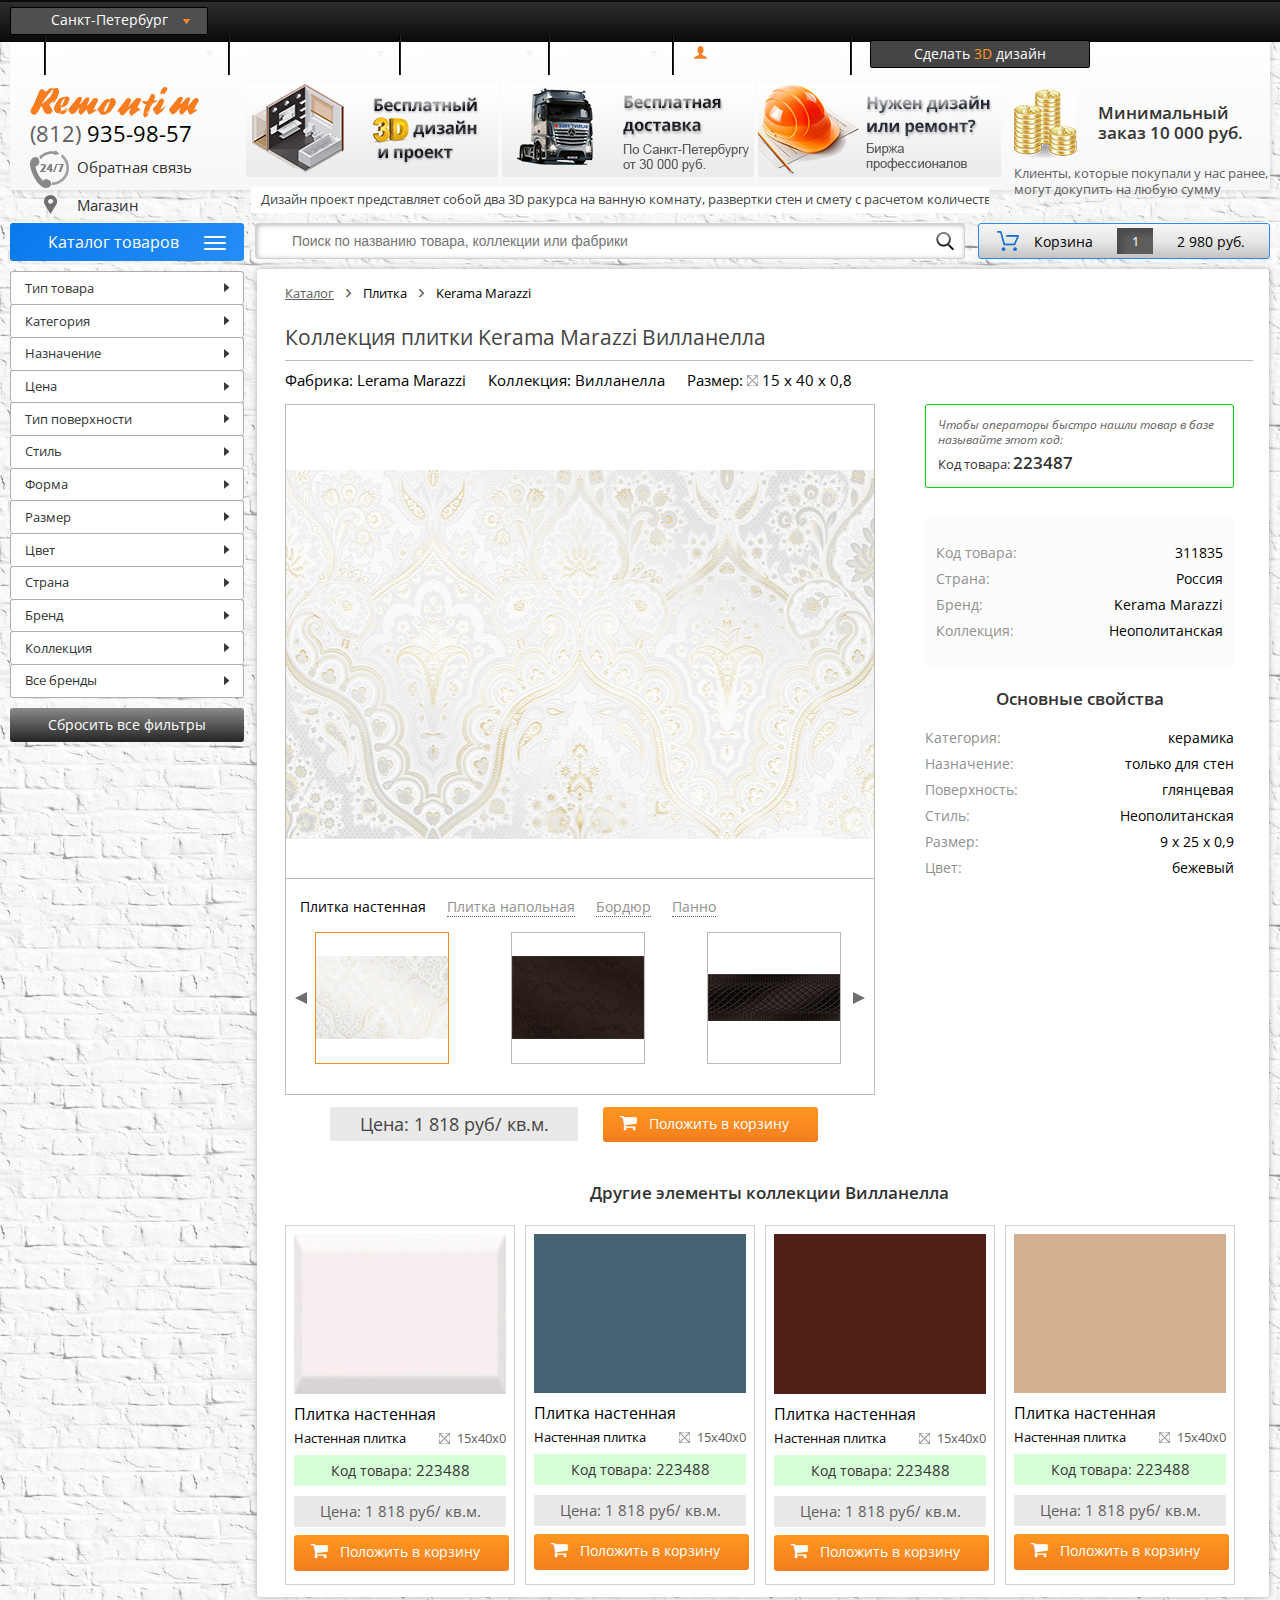
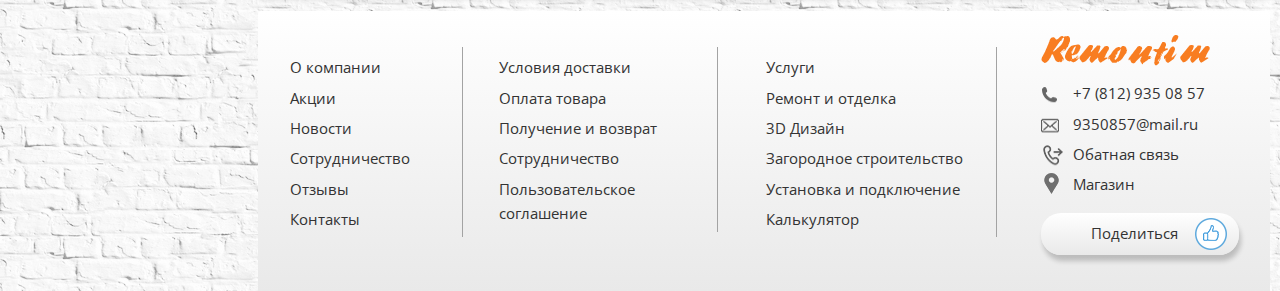
<file: product-step2.html>
<!DOCTYPE html>
<html lang="ru">
<head>
	<meta charset="utf-8" />
	<title>Карточка товара шаг 2</title>
	<meta name="keywords" content="" />
	<meta name="description" content="" />
    <link href="css/reset.css" rel="stylesheet">
	<link href="css/style.css" rel="stylesheet">
    <link href="css/jquery.mCustomScrollbar.css" rel="stylesheet" />
    <link href="css/font-awesome.min.css" rel="stylesheet" >
    <link href="https://fonts.googleapis.com/css?family=Open+Sans:300,400,600,700&amp;subset=cyrillic" rel="stylesheet">
    <script type="text/javascript" src="js/jquery-1.9.1.js"></script>
</head>

<body>
<div class="wrapper">
    <header class="header">
        <nav class="navbar-top">
            <div class="container">
                <div class="city">
                    <select class="city-select">
                        <option value="saintp">Санкт-Петербург</option>
                        <option value="moscow">Москва</option>
                        <option value="novosib">Новосибирск</option>
                     </select>
                 </div>
                 <ul class="topnav">
                    <li><a href="#">Доставка и оплата</a>
                        <ul>
                            <li><a href="#">Подменю 1</a>
                            <li><a href="#">Подменю 2</a>
                            <li><a href="#">Подменю 3</a>
                        </ul>
                    </li>
                    <li><a href="#">Сотрудничество</a>
                        <ul>
                            <li><a href="#">Подменю 1</a>
                            <li><a href="#">Подменю 2</a>
                            <li><a href="#">Подменю 3</a>
                        </ul>
                    </li>
                    <li><a href="#">Информация</a>
                        <ul>
                            <li><a href="#">Подменю 1</a>
                            <li><a href="#">Подменю 2</a>
                            <li><a href="#">Подменю 3</a>
                        </ul>
                    </li>
                    <li><a href="#">Контакты</a>
                        <ul>
                            <li><a href="#">Подменю 1</a>
                            <li><a href="#">Подменю 2</a>
                            <li><a href="#">Подменю 3</a>
                        </ul>
                    </li>
                    <li class="profile-link"><a href="#">Личный кабинет</a></li>
                    <li class="link3d"><a href="#">Сделать <span>3D</span> дизайн</a></li>
                 </ul>
             </div>
        </nav>
        <div class="container">
            <div class="header-content">
                <div class="logobox">
                    <a href="#" class="logo"></a>
                    <p><span>(812)</span> 935-98-57</p>
                    <a class="callbtn" href="#">Обратная связь</a>
                    <a class="storebtn" href="#">Магазин</a>
                </div>
                <div class="banners">
                    <a href="#"><img src="img/3ddesign.png" alt=""/></a>
                    <a href="#"><img src="img/delivery.png" alt=""/></a>
                    <a href="#"><img src="img/exchange.png" alt=""/></a>
                    <div class="txt-running">
                        Дизайн проект представляет собой два 3D ракурса на ванную комнату, развертки стен и смету с расчетом количества Дизайн проект представляет собой два 3D ракурса на ванную комнату, развертки стен и смету с расчетом количества 
                    </div>
                </div>
                <div class="order">
                    <p class="grad">Минимальный заказ 10 000 руб.</p>
                    <p>Клиенты, которые покупали у нас ранее, могут докупить на любую сумму</p>
                </div>
            </div>
        </div>
    </header><!-- .header-->
    
    <div class="middle">
        <div class="container">
        
        	<div class="maincont">
        		<main class="content">
        			<div class="topmain">
                        <div class="search-box">
                            <form action="#" method="post" class="search">
                                <input class="txtinp" type="search" placeholder="Поиск по названию товара, коллекции или фабрики"/>
                                <input class="submit" type="submit" name="submit" value="" />
                            </form>
                        </div>
                        <div class="minicart">
                            <a href="#">
                                <span>Корзина</span>
                                <span class="amount">1</span>
                                <span class="total">2 980 руб.</span>
                            </a>
                        </div>
                        <div class="expanded-cart">
                            <button class="close"></button>
                            <div class="mcrt_item">
                                <figure>
                                    <a href="#"><img src="img/thumb.jpg" alt=""></a>
                                </figure>
                                <div class="mcrt_descr">
                                    <p>Плитка настенная белая 20 x 30 см</p>
                                    <span>Код товара: 12980</span>
                                </div>
                                <div class="mcrt_amount">
                                    <p>Количество кв.м(12шт)</p>
                                    <form action="#">
                                        <input type="button" value="-" class="qtyminus" data-field="quantity" />
                                        <input type="text" name="quantity" value="1" class="qty" />
                                        <span>570 руб.</span>
                                        <input type="button" value="+" class="qtyplus" data-field="quantity" />
                                    </form>
                                </div>
                            </div>
                            <div class="mcrt_bottom">
                                <div class="total_items">Всего товаров: <strong>1</strong></div>
                                <div class="mcrt_price">На сумму: <strong>570</strong> <span>руб.</span></div>
                                <div class="mcrt_btns">
                                    <a href="#" class="tocart">Оформить</a>
                                    <a href="#" class="clear"><span>Очистить</span></a>
                                </div>
                            </div>
                        </div>
                    </div>
                    
                    <div class="mainbox product">
                        <div class="bread">
                            <ul>
                                <li><a class="curr" href="#">Каталог</a></li>
                                <li><i class="fa fa-angle-right" aria-hidden="true"></i></li>
                                <li><a href="#">Плитка</a></li>
                                <li><i class="fa fa-angle-right" aria-hidden="true"></i></li>
                                <li><a href="#">Kerama Marazzi</a></li>
                            </ul>
                        </div>
                        
                        <h1>Коллекция плитки Kerama Marazzi Вилланелла</h1>
                        
                        <div class="prod-top">
                            <ul>
                                <li>Фабрика: Lerama Marazzi</li>
                                <li>Коллекция: Вилланелла</li>
                                <li>Размер: <img src="img/size.png" alt="" /> 15 x 40 x 0,8</li>
                            </ul>
                        </div>
                        
                        <div class="product-view">
                        
                            <div class="product-left">
                                <div class="product-img-box2">
                                    <div class="mid">
                                        <a class="fadeandscale_open" href="#fadeandscale">
                                            <img src="img/tile1.jpg" alt="" >
                                        </a>
                                    </div>
                                    <button class="prev-ps2"><span></span></button>
                                    <button class="next-ps2"><span></span></button>
                                    
                                    <ul class="pr-cat">
                                        <li class="active"><a href="#">Плитка настенная</a></li>
                                        <li><a href="#">Плитка напольная</a></li>
                                        <li><a href="#">Бордюр</a></li>
                                        <li><a href="#">Панно</a></li>
                                    </ul>
        
                                    <div class="carousel">
                                        <ul>
                                            <li class="active"><img src="img/tile1.jpg" alt="" ></li>
                                            <li><img src="img/tile2.jpg" alt="" ></li>
                                            <li><img src="img/tile3.jpg" alt="" ></li>
                                            <li><img src="img/tile1.jpg" alt="" ></li>
                                        </ul>
                                    </div>
                                </div><!-- .product-img-box -->
                                <div class="lbox">
                                    <div class="rsprice">Цена: 1 818 руб/ кв.м.</div>
                                    <a class="rstocart" href="#"><i class="fa fa-shopping-cart" aria-hidden="true"></i> Положить в корзину</a>
                                </div>
                                
                            </div><!-- .product-left -->
                            
                            <div class="product-shop">
                                <div class="prod-code">
                                    <p><i>Чтобы операторы быстро нашли товар в базе называйте этот код:</i></p>
                                    <p>Код товара: <strong>223487</strong></p>
                                </div>
                        
                                <div class="product-description">
                                    <table>
                                        <tbody>
                                            <tr>
                                                <td>Код товара:</td><td>311835</td>
                                            </tr>
                                            <tr>
                                                <td>Страна:</td><td>Россия</td>
                                            </tr>
                                            <tr>
                                                <td>Бренд:</td><td>Kerama Marazzi</td>
                                            </tr>
                                            <tr>
                                                <td>Коллекция:</td><td>Неополитанская</td>
                                            </tr>
                                        </tbody>
                                    </table>
                                </div>
                                <div class="product-properties">
                                    <h3>Основные свойства</h3>
                                    <table>
                                        <tbody>
                                            <tr>
                                                <td>Категория:</td><td>керамика</td>
                                            </tr>
                                            <tr>
                                                <td>Назначение:</td><td>только для стен</td>
                                            </tr>
                                            <tr>
                                                <td>Поверхность:</td><td>глянцевая</td>
                                            </tr>
                                            <tr>
                                                <td>Стиль:</td><td>Неополитанская</td>
                                            </tr>
                                             <tr>
                                                <td>Размер:</td><td>9 x 25 x 0,9</td>
                                            </tr>
                                             <tr>
                                                <td>Цвет:</td><td>бежевый</td>
                                            </tr>
                                        </tbody>
                                    </table>                                    
                                </div>
                            </div><!-- .product-shop -->
                            <div class="clearfix"></div>
                            <div class="other">       
                            <h3>Другие элементы коллекции Вилланелла</h3>            
                                <ul>
                                    <li>
                                        <div class="otherbox">
                                            <img src="img/relimg1.jpg" alt="">
                                            <div class="rstitle"><a href="#">Плитка настенная</a></div>
                                            <p class="odescr">Настенная плитка <span>15х40х0</span></p>
                                            <p class="ocode">Код товара: <strong>223488</strong></p>
                                            <div class="rsprice">Цена: 1 818 руб/ кв.м.</div>
                                            <div class="rsbot">
                                                <a class="rstocart" href="#"><i class="fa fa-shopping-cart" aria-hidden="true"></i> Положить в корзину</a>
                                                <div class="toggle-amount">
                                                    <p>Количество шт.</p>
                                                    <form action="#">
                                                        <input type="button" value="-" class="qtyminus" data-field="quantity" />
                                                        <input type="text" name="quantity" value="1" class="qty" />
                                                        <span>0 руб.</span>
                                                        <input type="button" value="+" class="qtyplus" data-field="quantity" />
                                                    </form>
                                                    <div class="removeb">
                                                        <a href="#">Убрать из корзины</a>
                                                    </div>
                                                </div>
                                            </div>
                                        </div>
                                    </li>
                                    <li>
                                        <div class="otherbox">
                                            <img src="img/relimg2.jpg" alt="">
                                            <div class="rstitle"><a href="#">Плитка настенная</a></div>
                                            <p class="odescr">Настенная плитка <span>15х40х0</span></p>
                                            <p class="ocode">Код товара: <strong>223488</strong></p>
                                            <div class="rsprice">Цена: 1 818 руб/ кв.м.</div>
                                            <div class="rsbot">
                                                <a class="rstocart" href="#"><i class="fa fa-shopping-cart" aria-hidden="true"></i> Положить в корзину</a>
                                                <div class="toggle-amount">
                                                    <p>Количество шт.</p>
                                                    <form action="#">
                                                        <input type="button" value="-" class="qtyminus" data-field="quantity" />
                                                        <input type="text" name="quantity" value="1" class="qty" />
                                                        <span>0 руб.</span>
                                                        <input type="button" value="+" class="qtyplus" data-field="quantity" />
                                                    </form>
                                                    <div class="removeb">
                                                        <a href="#">Убрать из корзины</a>
                                                    </div>
                                                </div>
                                            </div>
                                        </div>
                                    </li>
                                    <li>
                                        <div class="otherbox">
                                            <img src="img/relimg3.jpg" alt="">
                                            <div class="rstitle"><a href="#">Плитка настенная</a></div>
                                            <p class="odescr">Настенная плитка <span>15х40х0</span></p>
                                            <p class="ocode">Код товара: <strong>223488</strong></p>
                                            <div class="rsprice">Цена: 1 818 руб/ кв.м.</div>
                                            <div class="rsbot">
                                                <a class="rstocart" href="#"><i class="fa fa-shopping-cart" aria-hidden="true"></i> Положить в корзину</a>
                                                <div class="toggle-amount">
                                                    <p>Количество шт.</p>
                                                    <form action="#">
                                                        <input type="button" value="-" class="qtyminus" data-field="quantity" />
                                                        <input type="text" name="quantity" value="1" class="qty" />
                                                        <span>0 руб.</span>
                                                        <input type="button" value="+" class="qtyplus" data-field="quantity" />
                                                    </form>
                                                    <div class="removeb">
                                                        <a href="#">Убрать из корзины</a>
                                                    </div>
                                                </div>
                                            </div>
                                        </div>
                                    </li>
                                    <li>
                                        <div class="otherbox">
                                            <img src="img/relimg4.jpg" alt="">
                                            <div class="rstitle"><a href="#">Плитка настенная</a></div>
                                            <p class="odescr">Настенная плитка <span>15х40х0</span></p>
                                            <p class="ocode">Код товара: <strong>223488</strong></p>
                                            <div class="rsprice">Цена: 1 818 руб/ кв.м.</div>
                                            <div class="rsbot">
                                                <a class="rstocart" href="#"><i class="fa fa-shopping-cart" aria-hidden="true"></i> Положить в корзину</a>
                                                <div class="toggle-amount">
                                                    <p>Количество шт.</p>
                                                    <form action="#">
                                                        <input type="button" value="-" class="qtyminus" data-field="quantity" />
                                                        <input type="text" name="quantity" value="1" class="qty" />
                                                        <span>0 руб.</span>
                                                        <input type="button" value="+" class="qtyplus" data-field="quantity" />
                                                    </form>
                                                    <div class="removeb">
                                                        <a href="#">Убрать из корзины</a>
                                                    </div>
                                                </div>
                                            </div>
                                        </div>
                                    </li>                                                                                                                      
                                </ul>
                            </div><!-- .other -->
                            
                        </div><!-- .product-view -->
   
                    </div>
        		</main><!-- .content -->
        	</div><!-- .maincont-->
        
        	<aside class="left-sidebar">
                <div class="catalog-header">Каталог товаров
                    <button type="button" class="hamb">
                      <span class="icon-bar"></span>
                      <span class="icon-bar"></span>
                      <span class="icon-bar"></span>
                    </button>
                </div>
        		<ul class="leftnav">
                    <li><a href="#">Тип товара</a></li>
                    <li><a href="#">Категория</a></li>
                    <li><a href="#">Назначение</a></li>
                    <li><a href="#">Цена</a></li>
                    <li><a href="#">Тип поверхности</a></li>
                    <li><a href="#">Стиль</a></li>
                    <li><a href="#">Форма</a></li>
                    <li><a href="#">Размер</a></li>
                    <li><a href="#">Цвет</a></li>
                    <li><a href="#">Страна</a></li>
                    <li><a href="#">Бренд</a></li>
                    <li><a href="#">Коллекция</a></li>
                    <li><a href="#">Все бренды</a></li>
                </ul>
                <div class="reset-filter"><a href="#">Сбросить все фильтры</a></div>
        	</aside><!-- .left-sidebar -->
            
        </div><!-- .wrapper-->
    </div><!-- .middle-->
</div><!-- .wrapper-->

<footer class="footer">
	<div class="in-footer">
        <div class="b_menu_1 b_menu">
            <ul>
                <li><a href="#">О компании</a></li>
                <li><a href="#">Акции</a></li>
                <li><a href="#">Новости</a></li>
                <li><a href="#">Сотрудничество</a></li>
                <li><a href="#">Отзывы</a></li>
                <li><a href="#">Контакты</a></li>
            </ul>
        </div>
        <div class="b_menu_2 b_menu">
            <ul>
                <li><a href="#">Условия доставки</a></li>
                <li><a href="#">Оплата товара</a></li>
                <li><a href="#">Получение и возврат</a></li>
                <li><a href="#">Сотрудничество</a></li>
                <li><a href="#">Пользовательское соглашение</a></li>
            </ul>
        </div>
        <div class="b_menu_3 b_menu">
            <ul>
                <li><a href="#">Услуги</a></li>
                <li><a href="#">Ремонт и отделка</a></li>
                <li><a href="#">3D Дизайн</a></li>
                <li><a href="#">Загородное строительство</a></li>
                <li><a href="#">Установка и подключение</a></li>
                <li><a href="#">Калькулятор</a></li>
            </ul>
        </div>
        <div class="b_info">
            <a href="#" class="logo"></a>
            <ul>
                <li class="tel"><a href="#">+7 (812) 935 08 57</a></li>
                <li class="mail"><a href="#">9350857@mail.ru</a></li>
                <li class="rcll"><a href="#">Обатная связь</a></li>
                <li class="str"><a href="#">Магазин</a></li>
            </ul>
            <a class="share" href="#">Поделиться <span></span></a>
        </div>
    </div>
</footer><!-- .footer -->

                                
<div id="fadeandscale" class="popupproduct">
    <button class="fadeandscale_close"></button>
    <h3>Коллекция плитки Kerama Marazzi Вилланелла</h3>
    <div class="popup-left">
    <button class="prev"><i class="fa fa-angle-left" aria-hidden="true"></i></button>
    <button class="next"><i class="fa fa-angle-right" aria-hidden="true"></i></button>
        <div class="popup-slider">
            <ul>
                <li><img src="img/tile1.jpg" alt=""/></li>
                <li><img src="img/tile1.jpg" alt=""/></li>
                <li><img src="img/tile1.jpg" alt=""/></li>
            </ul>
        </div>
        
        <ul class="pr-cat">
            <li class="active"><a href="#">Плитка настенная</a></li>
            <li><a href="#">Плитка напольная</a></li>
            <li><a href="#">Бордюр</a></li>
            <li><a href="#">Панно</a></li>
        </ul>
        
        <div class="popup-thumbs">
            <ul>
                <li><img src="img/tile1.jpg" alt=""/></li>
                <li><img src="img/tile2.jpg" alt=""/></li>
                <li><img src="img/tile3.jpg" alt=""/></li>
                <li><img src="img/tile1.jpg" alt=""/></li>
                <li><img src="img/tile2.jpg" alt=""/></li>
            </ul>
        </div>
    </div>
    <div class="popup-right">
    
        <div class="popup-info">
            <p class="infoprice">Цена: <strong>1 818</strong> руб / кв.м.</p>
            <div class="tg-amount">
                <form action="#">
                    <input type="button" value="-" class="qtyminus" data-field="quantity" />
                    <input type="text" name="quantity" value="1" class="qty" />
                    <input type="button" value="+" class="qtyplus" data-field="quantity" />
                </form>
                <p class="unit"><small>м</small><sup><small>2</small></sup></p>
                <a class="rstocart" href="#"><i class="fa fa-shopping-cart" aria-hidden="true"></i> Положить в корзину</a>
            </div>
        </div>
        <p class="ocode">Код товара: <strong>223488</strong></p>
        
        <h4>Основные свойства</h4>
        <div class="popup-product-description">
            <table>
                <tbody>
                    <tr>
                        <td>Категория:</td><td>керамика</td>
                    </tr>
                    <tr>
                        <td>Назначение:</td><td>только для стен</td>
                    </tr>
                    <tr>
                        <td>Поверхность:</td><td>глянцевая</td>
                    </tr>
                    <tr>
                        <td>Стиль:</td><td>Неополитанская</td>
                    </tr>
                     <tr>
                        <td>Размер:</td><td>9 x 25 x 0,9</td>
                    </tr>
                     <tr>
                        <td>Цвет:</td><td>бежевый</td>
                    </tr>
                    <tr>
                        <td>Код товара:</td><td>311835</td>
                    </tr>
                    <tr>
                        <td>Страна:</td><td>Россия</td>
                    </tr>
                    <tr>
                        <td>Бренд:</td><td>Kerama Marazzi</td>
                    </tr>
                    <tr>
                        <td>Коллекция:</td><td>Неополитанская</td>
                    </tr>
                    <tr>
                        <td>Категория:</td><td>керамика</td>
                    </tr>
                    <tr>
                        <td>Назначение:</td><td>только для стен</td>
                    </tr>
                    <tr>
                        <td>Поверхность:</td><td>глянцевая</td>
                    </tr>
                    <tr>
                        <td>Стиль:</td><td>Неополитанская</td>
                    </tr>
                     <tr>
                        <td>Размер:</td><td>9 x 25 x 0,9</td>
                    </tr>
                     <tr>
                        <td>Цвет:</td><td>бежевый</td>
                    </tr>
                    <tr>
                        <td>Код товара:</td><td>311835</td>
                    </tr>
                    <tr>
                        <td>Страна:</td><td>Россия</td>
                    </tr>
                    <tr>
                        <td>Бренд:</td><td>Kerama Marazzi</td>
                    </tr>
                    <tr>
                        <td>Коллекция:</td><td>Неополитанская</td>
                    </tr>
                    <tr>
                        <td>Категория:</td><td>керамика</td>
                    </tr>
                    <tr>
                        <td>Назначение:</td><td>только для стен</td>
                    </tr>
                    <tr>
                        <td>Поверхность:</td><td>глянцевая</td>
                    </tr>
                    <tr>
                        <td>Стиль:</td><td>Неополитанская</td>
                    </tr>
                     <tr>
                        <td>Размер:</td><td>9 x 25 x 0,9</td>
                    </tr>
                     <tr>
                        <td>Цвет:</td><td>бежевый</td>
                    </tr>
                    <tr>
                        <td>Код товара:</td><td>311835</td>
                    </tr>
                    <tr>
                        <td>Страна:</td><td>Россия</td>
                    </tr>
                    <tr>
                        <td>Бренд:</td><td>Kerama Marazzi</td>
                    </tr>
                    <tr>
                        <td>Коллекция:</td><td>Неополитанская</td>
                    </tr>
                    <tr>
                        <td>Категория:</td><td>керамика</td>
                    </tr>
                    <tr>
                        <td>Назначение:</td><td>только для стен</td>
                    </tr>
                    <tr>
                        <td>Поверхность:</td><td>глянцевая</td>
                    </tr>
                    <tr>
                        <td>Стиль:</td><td>Неополитанская</td>
                    </tr>
                     <tr>
                        <td>Размер:</td><td>9 x 25 x 0,9</td>
                    </tr>
                     <tr>
                        <td>Цвет:</td><td>бежевый</td>
                    </tr>
                    <tr>
                        <td>Код товара:</td><td>311835</td>
                    </tr>
                    <tr>
                        <td>Страна:</td><td>Россия</td>
                    </tr>
                    <tr>
                        <td>Бренд:</td><td>Kerama Marazzi</td>
                    </tr>
                    <tr>
                        <td>Коллекция:</td><td>Неополитанская</td>
                    </tr>
                    <tr>
                        <td>Категория:</td><td>керамика</td>
                    </tr>
                    <tr>
                        <td>Назначение:</td><td>только для стен</td>
                    </tr>
                    <tr>
                        <td>Поверхность:</td><td>глянцевая</td>
                    </tr>
                    <tr>
                        <td>Стиль:</td><td>Неополитанская</td>
                    </tr>
                     <tr>
                        <td>Размер:</td><td>9 x 25 x 0,9</td>
                    </tr>
                     <tr>
                        <td>Цвет:</td><td>бежевый</td>
                    </tr>
                    <tr>
                        <td>Код товара:</td><td>311835</td>
                    </tr>
                    <tr>
                        <td>Страна:</td><td>Россия</td>
                    </tr>
                    <tr>
                        <td>Бренд:</td><td>Kerama Marazzi</td>
                    </tr>
                    <tr>
                        <td>Коллекция:</td><td>Неополитанская</td>
                    </tr>
                    <tr>
                        <td>Категория:</td><td>керамика</td>
                    </tr>
                    <tr>
                        <td>Назначение:</td><td>только для стен</td>
                    </tr>
                    <tr>
                        <td>Поверхность:</td><td>глянцевая</td>
                    </tr>
                    <tr>
                        <td>Стиль:</td><td>Неополитанская</td>
                    </tr>
                     <tr>
                        <td>Размер:</td><td>9 x 25 x 0,9</td>
                    </tr>
                     <tr>
                        <td>Цвет:</td><td>бежевый</td>
                    </tr>
                    <tr>
                        <td>Код товара:</td><td>311835</td>
                    </tr>
                    <tr>
                        <td>Страна:</td><td>Россия</td>
                    </tr>
                    <tr>
                        <td>Бренд:</td><td>Kerama Marazzi</td>
                    </tr>
                    <tr>
                        <td>Коллекция:</td><td>Неополитанская</td>
                    </tr>
                    <tr>
                        <td>Категория:</td><td>керамика</td>
                    </tr>
                    <tr>
                        <td>Назначение:</td><td>только для стен</td>
                    </tr>
                    <tr>
                        <td>Поверхность:</td><td>глянцевая</td>
                    </tr>
                    <tr>
                        <td>Стиль:</td><td>Неополитанская</td>
                    </tr>
                     <tr>
                        <td>Размер:</td><td>9 x 25 x 0,9</td>
                    </tr>
                     <tr>
                        <td>Цвет:</td><td>бежевый</td>
                    </tr>
                    <tr>
                        <td>Код товара:</td><td>311835</td>
                    </tr>
                    <tr>
                        <td>Страна:</td><td>Россия</td>
                    </tr>
                    <tr>
                        <td>Бренд:</td><td>Kerama Marazzi</td>
                    </tr>
                    <tr>
                        <td>Коллекция:</td><td>Неополитанская</td>
                    </tr>
                </tbody>
            </table>                                    
        </div>



    </div>
</div>
<script type="text/javascript" src="js/scripts.js"></script>
<script type="text/javascript" src="js/jquery.customSelect.min.js"></script>
<script type="text/javascript" src="js/jquery.simplemarquee.js"></script>
<script type="text/javascript" src="js/jquery.jcarousellite.min.js"></script>
<script type="text/javascript" src="js/jquery.popupoverlay.js"></script>
<script type="text/javascript" src="js/jquery.mCustomScrollbar.concat.min.js"></script>
</body>
</html>
</file>
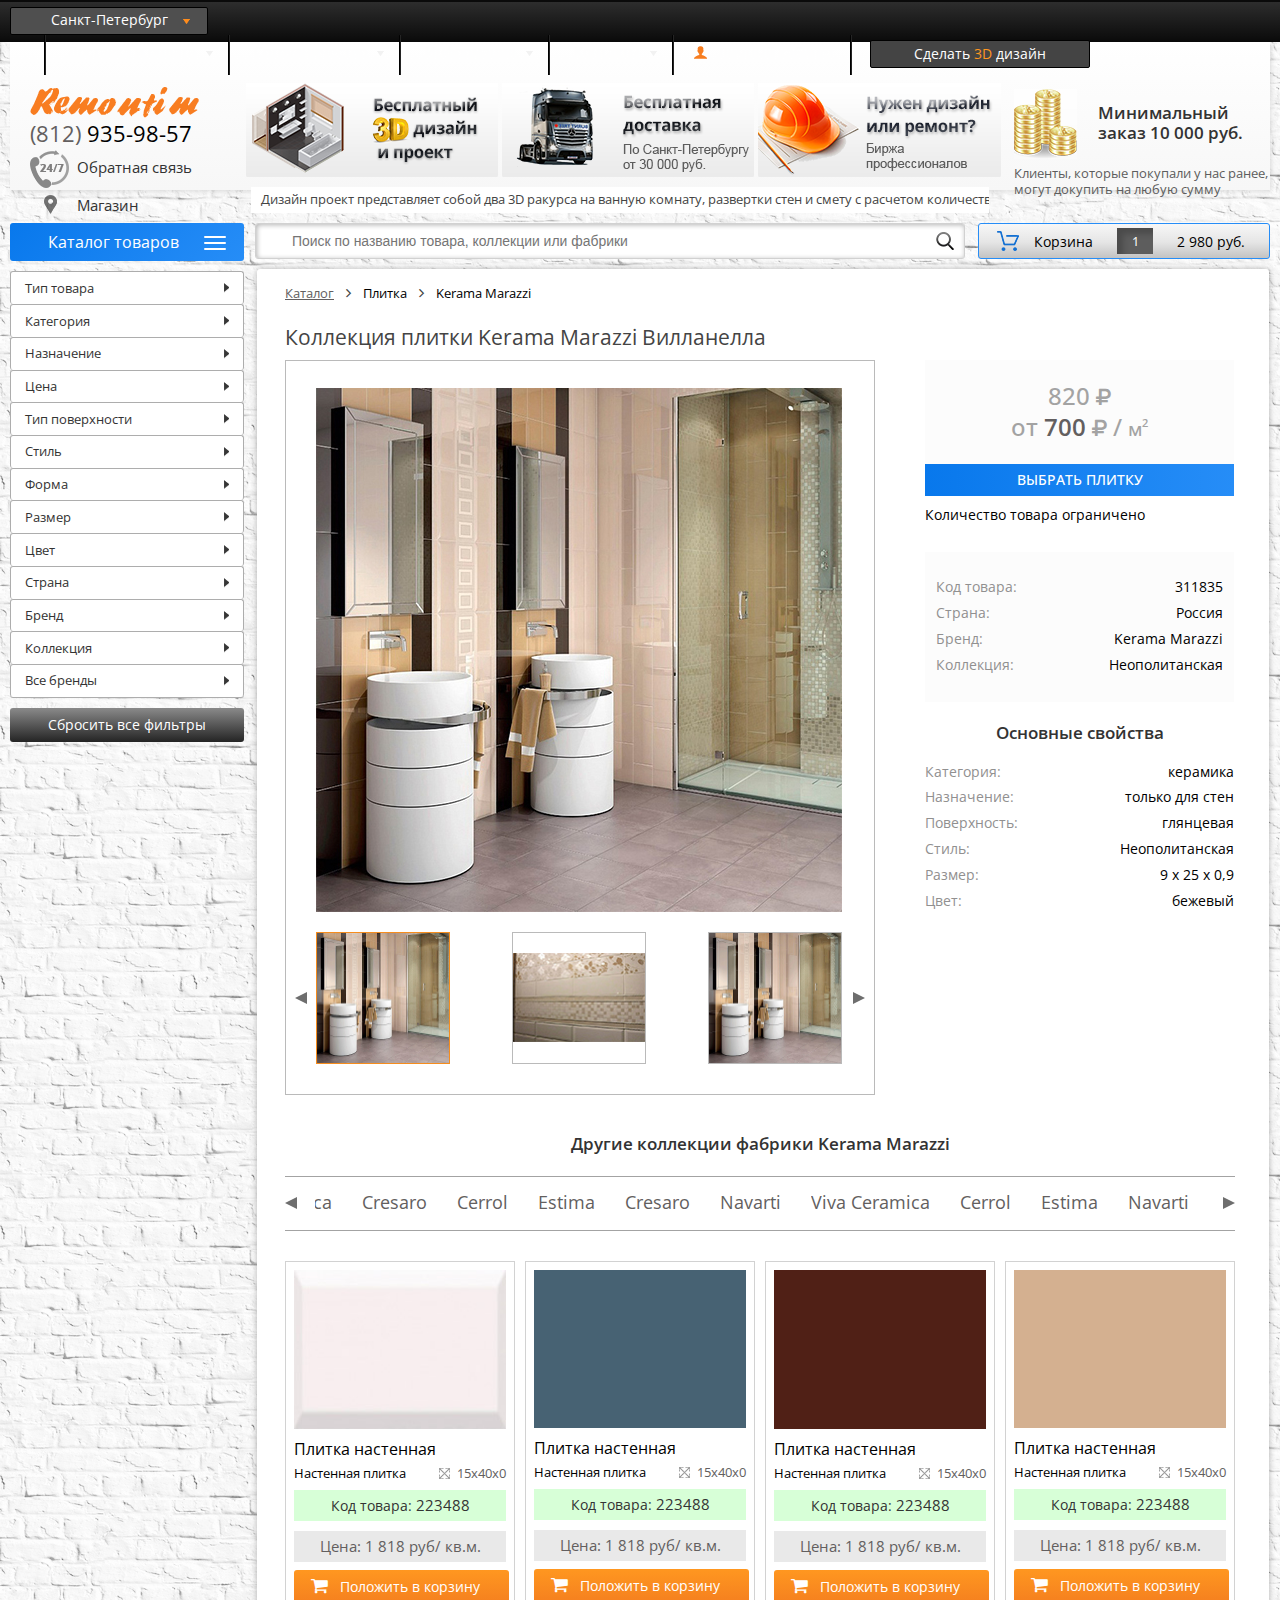
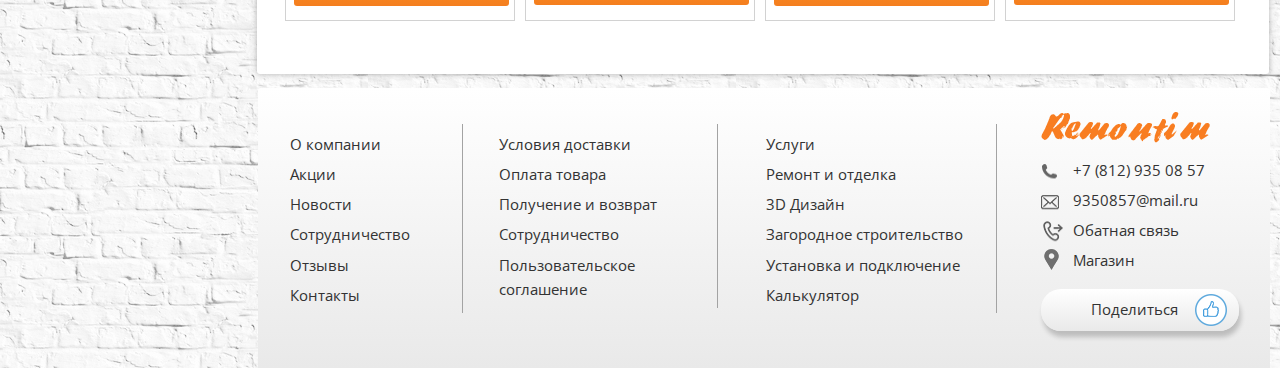
<file: product.html>
<!DOCTYPE html>
<html lang="ru">
<head>
	<meta charset="utf-8" />
	<title>Карточка товара</title>
	<meta name="keywords" content="" />
	<meta name="description" content="" />
    <link href="css/reset.css" rel="stylesheet">
	<link href="css/style.css" rel="stylesheet">
    <link href="css/jquery.mCustomScrollbar.css" rel="stylesheet" />
    <link href="css/font-awesome.min.css" rel="stylesheet" >
    <link href="https://fonts.googleapis.com/css?family=Open+Sans:300,400,600,700&amp;subset=cyrillic" rel="stylesheet">
    <script type="text/javascript" src="js/jquery-1.9.1.js"></script>
</head>

<body>
<div class="wrapper">
    <header class="header">
        <nav class="navbar-top">
            <div class="container">
                <div class="city">
                    <select class="city-select">
                        <option value="saintp">Санкт-Петербург</option>
                        <option value="moscow">Москва</option>
                        <option value="novosib">Новосибирск</option>
                     </select>
                 </div>
                 <ul class="topnav">
                    <li><a href="#">Доставка и оплата</a>
                        <ul>
                            <li><a href="#">Подменю 1</a>
                            <li><a href="#">Подменю 2</a>
                            <li><a href="#">Подменю 3</a>
                        </ul>
                    </li>
                    <li><a href="#">Сотрудничество</a>
                        <ul>
                            <li><a href="#">Подменю 1</a>
                            <li><a href="#">Подменю 2</a>
                            <li><a href="#">Подменю 3</a>
                        </ul>
                    </li>
                    <li><a href="#">Информация</a>
                        <ul>
                            <li><a href="#">Подменю 1</a>
                            <li><a href="#">Подменю 2</a>
                            <li><a href="#">Подменю 3</a>
                        </ul>
                    </li>
                    <li><a href="#">Контакты</a>
                        <ul>
                            <li><a href="#">Подменю 1</a>
                            <li><a href="#">Подменю 2</a>
                            <li><a href="#">Подменю 3</a>
                        </ul>
                    </li>
                    <li class="profile-link"><a href="#">Личный кабинет</a></li>
                    <li class="link3d"><a href="#">Сделать <span>3D</span> дизайн</a></li>
                 </ul>
             </div>
        </nav>
        <div class="container">
            <div class="header-content">
                <div class="logobox">
                    <a href="#" class="logo"></a>
                    <p><span>(812)</span> 935-98-57</p>
                    <a class="callbtn" href="#">Обратная связь</a>
                    <a class="storebtn" href="#">Магазин</a>
                </div>
                <div class="banners">
                    <a href="#"><img src="img/3ddesign.png" alt=""/></a>
                    <a href="#"><img src="img/delivery.png" alt=""/></a>
                    <a href="#"><img src="img/exchange.png" alt=""/></a>
                    <div class="txt-running">
                        Дизайн проект представляет собой два 3D ракурса на ванную комнату, развертки стен и смету с расчетом количества Дизайн проект представляет собой два 3D ракурса на ванную комнату, развертки стен и смету с расчетом количества 
                    </div>
                </div>
                <div class="order">
                    <p class="grad">Минимальный заказ 10 000 руб.</p>
                    <p>Клиенты, которые покупали у нас ранее, могут докупить на любую сумму</p>
                </div>
            </div>
        </div>
    </header><!-- .header-->
    
    <div class="middle">
        <div class="container">
        
        	<div class="maincont">
        		<main class="content">
        			<div class="topmain">
                        <div class="search-box">
                            <form action="#" method="post" class="search">
                                <input class="txtinp" type="search" placeholder="Поиск по названию товара, коллекции или фабрики"/>
                                <input class="submit" type="submit" name="submit" value="" />
                            </form>
                        </div>
                        <div class="minicart">
                            <a href="#">
                                <span>Корзина</span>
                                <span class="amount">1</span>
                                <span class="total">2 980 руб.</span>
                            </a>
                        </div>
                        <div class="expanded-cart">
                            <button class="close"></button>
                            <div class="mcrt_item">
                                <figure>
                                    <a href="#"><img src="img/thumb.jpg" alt=""></a>
                                </figure>
                                <div class="mcrt_descr">
                                    <p>Плитка настенная белая 20 x 30 см</p>
                                    <span>Код товара: 12980</span>
                                </div>
                                <div class="mcrt_amount">
                                    <p>Количество кв.м(12шт)</p>
                                    <form action="#">
                                        <input type="button" value="-" class="qtyminus" data-field="quantity" />
                                        <input type="text" name="quantity" value="1" class="qty" />
                                        <span>570 руб.</span>
                                        <input type="button" value="+" class="qtyplus" data-field="quantity" />
                                    </form>
                                </div>
                            </div>
                            <div class="mcrt_bottom">
                                <div class="total_items">Всего товаров: <strong>1</strong></div>
                                <div class="mcrt_price">На сумму: <strong>570</strong> <span>руб.</span></div>
                                <div class="mcrt_btns">
                                    <a href="#" class="tocart">Оформить</a>
                                    <a href="#" class="clear"><span>Очистить</span></a>
                                </div>
                            </div>
                        </div>
                    </div>
                    
                    <div class="mainbox product">
                        <div class="bread">
                            <ul>
                                <li><a class="curr" href="#">Каталог</a></li>
                                <li><i class="fa fa-angle-right" aria-hidden="true"></i></li>
                                <li><a href="#">Плитка</a></li>
                                <li><i class="fa fa-angle-right" aria-hidden="true"></i></li>
                                <li><a href="#">Kerama Marazzi</a></li>
                            </ul>
                        </div>
                        
                        <h1>Коллекция плитки Kerama Marazzi Вилланелла</h1>
                        
                        <div class="product-view">
                        
                            <div class="product-left">
                                <div class="product-img-box">
                                    <div class="mid">
                                        <img src="img/product1.jpg" alt="">
                                    </div>
                                    <button class="prev-ps"><span></span></button>
                                    <button class="next-ps"><span></span></button>
                                    <div class="carousel">
                                        <ul>
                                            <li class="active"><img src="img/product1.jpg" alt=""></li>
                                            <li><img src="img/product2.jpg" alt="" ></li>
                                            <li><img src="img/product1.jpg" alt="" ></li>
                                            <li><img src="img/product2.jpg" alt="" ></li>
                                        </ul>
                                    </div>
                                </div><!-- .product-img-box -->
                            </div><!-- .product-left -->
                            
                            <div class="product-shop">
                                <div class="price-info">
                                    <p class="oldprice">820 <i class="fa fa-rub"></i></p>
                                    <p class="newprice">от <span>700</span> <i class="fa fa-rub"></i> / <small>м</small><sup><small>2</small></sup></p>
                                </div>
                                <a class="product-btn" href="#">Выбрать плитку</a>
                                <p class="limited">Количество товара ограничено</p>
                                <div class="product-description">
                                    <table>
                                        <tbody>
                                            <tr>
                                                <td>Код товара:</td><td>311835</td>
                                            </tr>
                                            <tr>
                                                <td>Страна:</td><td>Россия</td>
                                            </tr>
                                            <tr>
                                                <td>Бренд:</td><td>Kerama Marazzi</td>
                                            </tr>
                                            <tr>
                                                <td>Коллекция:</td><td>Неополитанская</td>
                                            </tr>
                                        </tbody>
                                    </table>
                                </div>
                                <div class="product-properties">
                                    <h3>Основные свойства</h3>
                                    <table>
                                        <tbody>
                                            <tr>
                                                <td>Категория:</td><td>керамика</td>
                                            </tr>
                                            <tr>
                                                <td>Назначение:</td><td>только для стен</td>
                                            </tr>
                                            <tr>
                                                <td>Поверхность:</td><td>глянцевая</td>
                                            </tr>
                                            <tr>
                                                <td>Стиль:</td><td>Неополитанская</td>
                                            </tr>
                                             <tr>
                                                <td>Размер:</td><td>9 x 25 x 0,9</td>
                                            </tr>
                                             <tr>
                                                <td>Цвет:</td><td>бежевый</td>
                                            </tr>
                                        </tbody>
                                    </table>                                    
                                </div>
                            </div><!-- .product-shop -->
                            
                            <div class="small-carousrl">
                                <h3>Другие коллекции фабрики Kerama Marazzi</h3>
                                <div class="collslider">
                                    <button class="prev2"></button>
                                    <button class="next2"></button>
                                    <div class="collections">
                                        <ul>
                                            <li><a href="#">Cerrol</a></li>
                                            <li><a href="#">Estima</a></li>
                                            <li><a href="#">Cresaro</a></li>
                                            <li><a href="#">Navarti</a></li>
                                            <li><a href="#">Viva Ceramica</a></li>
                                            <li><a href="#">Cerrol</a></li>
                                            <li><a href="#">Estima</a></li>
                                            <li><a href="#">Navarti</a></li>
                                            <li><a href="#">Estima</a></li>
                                            <li><a href="#">Cresaro</a></li>
                                            <li><a href="#">Viva Ceramica</a></li>
                                            <li><a href="#">Cresaro</a></li>
                                        </ul>
                                    </div>
                                </div>
                            </div>
                            
                            <div class="other">                   
                                <ul>
                                    <li>
                                        <div class="otherbox">
                                            <img src="img/relimg1.jpg" alt="">
                                            <div class="rstitle"><a href="#">Плитка настенная</a></div>
                                            <p class="odescr">Настенная плитка <span>15х40х0</span></p>
                                            <p class="ocode">Код товара: <strong>223488</strong></p>
                                            <div class="rsprice">Цена: 1 818 руб/ кв.м.</div>
                                            <div class="rsbot">
                                                <a class="rstocart" href="#"><i class="fa fa-shopping-cart" aria-hidden="true"></i> Положить в корзину</a>
                                                <div class="toggle-amount">
                                                    <p>Количество шт.</p>
                                                    <form action="#">
                                                        <input type="button" value="-" class="qtyminus" data-field="quantity" />
                                                        <input type="text" name="quantity" value="1" class="qty" />
                                                        <span>0 руб.</span>
                                                        <input type="button" value="+" class="qtyplus" data-field="quantity" />
                                                    </form>
                                                    <div class="removeb">
                                                        <a href="#">Убрать из корзины</a>
                                                    </div>
                                                </div>
                                            </div>
                                        </div>
                                    </li>
                                    <li>
                                        <div class="otherbox">
                                            <img src="img/relimg2.jpg" alt="">
                                            <div class="rstitle"><a href="#">Плитка настенная</a></div>
                                            <p class="odescr">Настенная плитка <span>15х40х0</span></p>
                                            <p class="ocode">Код товара: <strong>223488</strong></p>
                                            <div class="rsprice">Цена: 1 818 руб/ кв.м.</div>
                                            <div class="rsbot">
                                                <a class="rstocart" href="#"><i class="fa fa-shopping-cart" aria-hidden="true"></i> Положить в корзину</a>
                                                <div class="toggle-amount">
                                                    <p>Количество шт.</p>
                                                    <form action="#">
                                                        <input type="button" value="-" class="qtyminus" data-field="quantity" />
                                                        <input type="text" name="quantity" value="1" class="qty" />
                                                        <span>0 руб.</span>
                                                        <input type="button" value="+" class="qtyplus" data-field="quantity" />
                                                    </form>
                                                    <div class="removeb">
                                                        <a href="#">Убрать из корзины</a>
                                                    </div>
                                                </div>
                                            </div>
                                        </div>
                                    </li>
                                    <li>
                                        <div class="otherbox">
                                            <img src="img/relimg3.jpg" alt="">
                                            <div class="rstitle"><a href="#">Плитка настенная</a></div>
                                            <p class="odescr">Настенная плитка <span>15х40х0</span></p>
                                            <p class="ocode">Код товара: <strong>223488</strong></p>
                                            <div class="rsprice">Цена: 1 818 руб/ кв.м.</div>
                                            <div class="rsbot">
                                                <a class="rstocart" href="#"><i class="fa fa-shopping-cart" aria-hidden="true"></i> Положить в корзину</a>
                                                <div class="toggle-amount">
                                                    <p>Количество шт.</p>
                                                    <form action="#">
                                                        <input type="button" value="-" class="qtyminus" data-field="quantity" />
                                                        <input type="text" name="quantity" value="1" class="qty" />
                                                        <span>0 руб.</span>
                                                        <input type="button" value="+" class="qtyplus" data-field="quantity" />
                                                    </form>
                                                    <div class="removeb">
                                                        <a href="#">Убрать из корзины</a>
                                                    </div>
                                                </div>
                                            </div>
                                        </div>
                                    </li>
                                    <li>
                                        <div class="otherbox">
                                            <img src="img/relimg4.jpg" alt="">
                                            <div class="rstitle"><a href="#">Плитка настенная</a></div>
                                            <p class="odescr">Настенная плитка <span>15х40х0</span></p>
                                            <p class="ocode">Код товара: <strong>223488</strong></p>
                                            <div class="rsprice">Цена: 1 818 руб/ кв.м.</div>
                                            <div class="rsbot">
                                                <a class="rstocart" href="#"><i class="fa fa-shopping-cart" aria-hidden="true"></i> Положить в корзину</a>
                                                <div class="toggle-amount">
                                                    <p>Количество шт.</p>
                                                    <form action="#">
                                                        <input type="button" value="-" class="qtyminus" data-field="quantity" />
                                                        <input type="text" name="quantity" value="1" class="qty" />
                                                        <span>0 руб.</span>
                                                        <input type="button" value="+" class="qtyplus" data-field="quantity" />
                                                    </form>
                                                    <div class="removeb">
                                                        <a href="#">Убрать из корзины</a>
                                                    </div>
                                                </div>
                                            </div>
                                        </div>
                                    </li>                                                                                                                      
                                </ul>
                            </div><!-- .other -->
                            
                        </div><!-- .product-view -->
   
                    </div>
        		</main><!-- .content -->
        	</div><!-- .maincont-->
        
        	<aside class="left-sidebar">
                <div class="catalog-header">Каталог товаров
                    <button type="button" class="hamb">
                      <span class="icon-bar"></span>
                      <span class="icon-bar"></span>
                      <span class="icon-bar"></span>
                    </button>
                </div>
        		<ul class="leftnav">
                    <li><a href="#">Тип товара</a></li>
                    <li><a href="#">Категория</a></li>
                    <li><a href="#">Назначение</a></li>
                    <li><a href="#">Цена</a></li>
                    <li><a href="#">Тип поверхности</a></li>
                    <li><a href="#">Стиль</a></li>
                    <li><a href="#">Форма</a></li>
                    <li><a href="#">Размер</a></li>
                    <li><a href="#">Цвет</a></li>
                    <li><a href="#">Страна</a></li>
                    <li><a href="#">Бренд</a></li>
                    <li><a href="#">Коллекция</a></li>
                    <li><a href="#">Все бренды</a></li>
                </ul>
                <div class="reset-filter"><a href="#">Сбросить все фильтры</a></div>
        	</aside><!-- .left-sidebar -->
            
        </div><!-- .wrapper-->
    </div><!-- .middle-->
</div><!-- .wrapper-->

<footer class="footer">
	<div class="in-footer">
        <div class="b_menu_1 b_menu">
            <ul>
                <li><a href="#">О компании</a></li>
                <li><a href="#">Акции</a></li>
                <li><a href="#">Новости</a></li>
                <li><a href="#">Сотрудничество</a></li>
                <li><a href="#">Отзывы</a></li>
                <li><a href="#">Контакты</a></li>
            </ul>
        </div>
        <div class="b_menu_2 b_menu">
            <ul>
                <li><a href="#">Условия доставки</a></li>
                <li><a href="#">Оплата товара</a></li>
                <li><a href="#">Получение и возврат</a></li>
                <li><a href="#">Сотрудничество</a></li>
                <li><a href="#">Пользовательское соглашение</a></li>
            </ul>
        </div>
        <div class="b_menu_3 b_menu">
            <ul>
                <li><a href="#">Услуги</a></li>
                <li><a href="#">Ремонт и отделка</a></li>
                <li><a href="#">3D Дизайн</a></li>
                <li><a href="#">Загородное строительство</a></li>
                <li><a href="#">Установка и подключение</a></li>
                <li><a href="#">Калькулятор</a></li>
            </ul>
        </div>
        <div class="b_info">
            <a href="#" class="logo"></a>
            <ul>
                <li class="tel"><a href="#">+7 (812) 935 08 57</a></li>
                <li class="mail"><a href="#">9350857@mail.ru</a></li>
                <li class="rcll"><a href="#">Обатная связь</a></li>
                <li class="str"><a href="#">Магазин</a></li>
            </ul>
            <a class="share" href="#">Поделиться <span></span></a>
        </div>
    </div>
</footer><!-- .footer -->

<script type="text/javascript" src="js/scripts.js"></script>
<script type="text/javascript" src="js/jquery.customSelect.min.js"></script>
<script type="text/javascript" src="js/jquery.simplemarquee.js"></script>
<script type="text/javascript" src="js/jquery.jcarousellite.min.js"></script>
<script type="text/javascript" src="js/jquery.popupoverlay.js"></script>
<script type="text/javascript" src="js/jquery.mCustomScrollbar.concat.min.js"></script>
</body>
</html>
</file>
<file: css/style.css>
input.qtyplus, input.qtyminus {
  width: 33px;
  height: 33px;
  border: none;
  background: #e3e3e3;
  cursor: pointer;
  color: #635f5f;
  font-size: 1.4em;
  float: left; }

.prev, .next {
  background: transparent;
  cursor: pointer;
  width: 12px;
  height: 30px;
  border: none;
  padding: 0;
  position: absolute;
  top: 34%; }

.toggle-amount input.qtyplus, .toggle-amount input.qtyminus {
  background: #fff;
  border: 1px solid #e9e9e9;
  width: 30px;
  height: 30px; }

.prev-ps, .next-ps {
  background: transparent;
  cursor: pointer;
  width: 30px;
  height: 132px;
  border: none;
  padding: 0;
  position: absolute;
  bottom: 30px;
  display: block; }

.prev-ps span, .next-ps span {
  width: 12px;
  height: 30px;
  display: block;
  margin-left: 9px; }

.prev2, .next2 {
  background: transparent;
  cursor: pointer;
  width: 30px;
  height: 32px;
  border: none;
  padding: 0;
  position: absolute;
  top: 0;
  display: block;
  margin-top: 20px; }

.prev-ps2, .next-ps2 {
  background: transparent;
  cursor: pointer;
  width: 30px;
  height: 132px;
  border: none;
  padding: 0;
  position: absolute;
  bottom: 30px;
  display: block; }

.prev-ps2 span, .next-ps2 span {
  width: 12px;
  height: 30px;
  display: block;
  margin-left: 9px; }

body {
  width: 100%;
  height: 100%;
  color: #444;
  background: url(../img/bg.jpg) repeat;
  font-family: Open Sans, sans-serif;
  font-size: 15px; }

.wrapper {
  width: 100%;
  min-height: 100%; }

.container {
  width: 1260px;
  margin: 0 auto; }

a:hover {
  color: #ff9720; }
a.callbtn {
  background: url(../img/info-icons.png) no-repeat top left;
  height: 30px;
  padding-top: 10px;
  margin-bottom: 3px; }
a.storebtn {
  background: url(../img/info-icons.png) no-repeat 0 -43px;
  height: 20px;
  padding-top: 5px; }
a.tocart {
  color: #ffd;
  text-decoration: none;
  text-transform: uppercase;
  margin-left: 16px;
  padding: 9px 33px;
  font-size: 0.86em;
  font-weight: 600;
  background: linear-gradient(to bottom, #ff9720 0, #f47e1f 100%);
  filter: progid:dximagetransform.microsoft.gradient(startcolorstr='$color_tree_poppy_approx', endcolorstr='$color_tango_approx',gradienttype=0 ); }
  a.tocart:hover {
    background: #ff9720; }
a.clear {
  font-size: 0.86em;
  color: #635f5f;
  text-decoration: none;
  padding-bottom: 3px;
  padding-left: 11px;
  margin-top: 8px;
  background: url(../img/cross.png) no-repeat left 3px; }
  a.clear span {
    border-bottom: 1px dotted #635f5f; }
  a.clear:hover {
    color: #ff9720; }
    a.clear:hover span {
      border-bottom: 1px dotted #ff9720; }
a.share {
  width: 198px;
  height: 42px;
  float: left;
  display: block;
  margin-top: 10px;
  box-sizing: border-box;
  padding: 8px 12px 0 50px;
  border-radius: 20px;
  box-shadow: 2px 6px 5px 0 rgba(0, 0, 0, 0.2);
  background: linear-gradient(to bottom, #fff 0, #e9e9e9 100%);
  filter: progid:dximagetransform.microsoft.gradient(startcolorstr='$white', endcolorstr='$color_gray_nurse_approx',gradienttype=0 ); }
  a.share span {
    display: inline-block;
    background: url(../img/like.png) no-repeat;
    width: 32px;
    height: 32px;
    float: right;
    margin-top: -3px; }
a.back {
  border: 1px solid #d2d2d2;
  padding: 8px 26px 8px 18px;
  display: inline-block;
  float: left;
  color: #635f5f;
  margin-right: 28px;
  line-height: 140%;
  font-weight: 600; }
  a.back:hover {
    background: #eee;
    color: #333; }
  a.back:active {
    background: #eee;
    color: #333; }
  a.back i {
    font-size: 1.5em;
    color: #adadad;
    display: inline-block;
    margin: 0 16px 0 0;
    float: left; }
a.removed {
  display: inline-block;
  float: left;
  color: #919090;
  text-transform: none;
  margin-top: 10px; }
  a.removed span {
    border-bottom: 1px dotted #919090;
    padding-bottom: 1px; }
  a.removed:hover span {
    border: none; }
a.oneclick {
  float: right;
  font-weight: 600;
  padding: 9px 26px;
  background: #e9e9e9;
  color: #635f5f;
  border: 1px solid #e9e9e9; }
  a.oneclick:hover {
    background: #fff;
    color: #007baf;
    border: 1px solid #d2d2d2; }
a.to-order {
  float: right;
  color: #fff;
  padding: 10px 48px;
  margin-left: 17px;
  background: linear-gradient(to bottom, #ff9720 0, #f47e1f 100%);
  filter: progid:dximagetransform.microsoft.gradient(startcolorstr='$color_tree_poppy_approx', endcolorstr='$color_tango_approx',gradienttype=0 ); }
  a.to-order:hover {
    background: #ff9720; }
a.rstocart {
  display: block;
  color: #fff;
  text-decoration: none;
  line-height: 150%;
  padding: 7px 0 8px 17px;
  font-size: 0.93em;
  background: linear-gradient(to bottom, #ff9720 0, #f47e1f 100%);
  filter: progid:dximagetransform.microsoft.gradient(startcolorstr='$color_tree_poppy_approx', endcolorstr='$color_tango_approx',gradienttype=0 ); }
  a.rstocart:hover {
    background: #ff9720; }
  a.rstocart i {
    font-size: 1.3em;
    display: inline-block;
    float: left;
    margin-right: 12px; }

.header {
  height: 190px;
  margin-bottom: 11px; }

.navbar-top {
  height: 40px;
  border-top: 2px solid #0a0a0a;
  background: linear-gradient(to bottom, #2d2d2d 0, #0a0a0a 100%);
  filter: progid:dximagetransform.microsoft.gradient(startcolorstr='$color_heavy_metal_approx', endcolorstr='$color_cod_gray_approx',gradienttype=0 ); }

.city {
  float: left;
  margin-top: 5px; }

.topnav {
  float: left;
  margin: 0;
  padding: 0;
  list-style: none;
  margin-left: 34px;
  height: 42px;
  background: url(../img/sepline.png) no-repeat top left; }
  .topnav li {
    float: left;
    position: relative;
    display: block;
    height: 40px;
    background: url(../img/sepline.png) no-repeat bottom right;
    padding-right: 17px; }
    .topnav li a {
      text-decoration: none;
      font-size: 0.93em;
      color: #fefefe;
      display: block;
      height: 20px;
      padding: 10px 17px 10px 24px; }
      .topnav li a:hover {
        color: #ff9720; }
    .topnav li.profile-link {
      padding-left: 20px;
      padding-right: 0; }
      .topnav li.profile-link a {
        background: url(../img/profile.png) no-repeat left 11px;
        padding-left: 24px;
        font-size: 0.9em;
        padding-top: 12px; }
    .topnav li.link3d {
      padding-left: 18px;
      background: none;
      padding-right: 0; }
      .topnav li.link3d a {
        background: #444;
        font-size: 0.9em;
        display: table;
        padding: 7px 43px 6px;
        margin-top: 5px;
        border: 1px solid #000;
        border-radius: 2px;
        height: auto; }
        .topnav li.link3d a span {
          color: #ff9720; }
    .topnav li.haschild a {
      background: url(../img/arrows.png) no-repeat right 16px; }
      .topnav li.haschild a:hover {
        background: url(../img/arrows.png) no-repeat right -9px; }
  .topnav ul {
    display: none;
    position: absolute;
    margin-left: 0;
    list-style: none;
    padding: 0 0 12px 0;
    background: #0a0a0a; }
    .topnav ul li {
      width: 100%;
      float: left;
      background: none;
      padding: 0;
      height: auto; }
      .topnav ul li a {
        display: block;
        padding: 4px 0 4px 24px;
        color: #fefefe;
        text-decoration: none;
        background: none !important; }
        .topnav ul li a:hover {
          color: #ff9720; }

.header-content {
  display: block;
  height: 148px;
  width: 100%;
  background: linear-gradient(to bottom, #fff 0, #f7f7f7 100%);
  filter: progid:dximagetransform.microsoft.gradient(startcolorstr='$white', endcolorstr='$color_black_haze_approx',gradienttype=0 );
  box-shadow: 2px 2px 4px 0 rgba(0, 0, 0, 0.1); }

.logobox {
  width: 200px;
  float: left;
  padding: 8px 0 0 20px; }
  .logobox p {
    color: #000;
    font-size: 1.48em;
    margin: 5px 0; }
    .logobox p span {
      color: #635f5f; }
  .logobox a {
    color: #333;
    font-size: 0.97em;
    text-decoration: none;
    display: table;
    padding-left: 47px; }
    .logobox a:hover {
      color: #ff9720; }

.logo {
  width: 171px;
  height: 33px;
  display: block;
  background: url(../img/logo.png) no-repeat; }

.banners {
  margin-top: 6px;
  padding-left: 16px;
  float: left; }

.txt-running {
  width: 718px;
  color: #444;
  font-size: 0.86em;
  background: #fff;
  padding: 6px 10px 8px;
  margin-top: 8px;
  margin-left: 5px; }

.order {
  background: url(../img/coins.png) no-repeat top left;
  height: 120px;
  width: 256px;
  float: right;
  padding-top: 14px;
  margin-top: 12px; }
  .order p {
    color: #5d5d5d;
    font-size: 0.86em;
    line-height: 120%; }
    .order p.grad {
      font-size: 1.13em;
      font-weight: 600;
      padding-left: 84px;
      line-height: 120%;
      margin-bottom: 23px;
      color: #333; }

.middle {
  width: 100%;
  padding: 0 0 294px;
  position: relative; }
  .middle:after {
    display: table;
    clear: both;
    content: ""; }

.maincont {
  width: 100%;
  float: left; }

.content {
  padding: 0 0 0 245px; }

.left-sidebar {
  float: left;
  width: 234px;
  margin-left: -100%;
  position: relative; }

.catalog-header {
  border-radius: 3px;
  background: linear-gradient(135deg, #0878ec 0, #268df7 100%);
  filter: progid:dximagetransform.microsoft.gradient(startcolorstr='$color_azure_radiance_approx', endcolorstr='$color_dodger_blue_approx',gradienttype=1 );
  color: #fff;
  font-size: 1.06em;
  padding: 12px 0 11px 38px; }
  .catalog-header .hamb {
    float: right;
    margin-right: 12px; }

.hamb {
  background: transparent;
  cursor: pointer;
  border: none; }
  .hamb .icon-bar {
    background: #fff;
    display: block;
    width: 22px;
    height: 2px;
    border-radius: 1px; }
    .hamb .icon-bar + .icon-bar {
      margin-top: 4px; }

.leftnav {
  margin: 10px 0;
  border-radius: 3px;
  border-bottom: 1px solid #adadad; }
  .leftnav a {
    background: #fff url(../img/arrows2.png) no-repeat 94% 11px;
    color: #333;
    text-decoration: none;
    border-radius: 3px;
    font-size: 0.86em;
    display: block;
    padding: 0.73em 1.07em;
    border: 1px solid #adadad;
    border-bottom: none; }
    .leftnav a:hover {
      background: #fff url(../img/arrows2.png) no-repeat 94% -20px;
      color: #ff9720; }

.reset-filter {
  border-radius: 3px; }
  .reset-filter a {
    background: linear-gradient(to bottom, #8a8a8a 0, #242424 100%);
    filter: progid:dximagetransform.microsoft.gradient(startcolorstr='$color_stack_approx', endcolorstr='$color_shark_approx',gradienttype=0 );
    color: #fff;
    text-decoration: none;
    display: block;
    text-align: center;
    font-size: 0.93em;
    padding: 10px 0;
    border-radius: 3px; }
    .reset-filter a:hover {
      background: #242424; }

.topmain {
  width: 100%;
  position: relative;
  float: left; }

.search-box {
  width: 710px;
  float: left;
  position: relative; }
  .search-box .txtinp {
    width: 100%;
    height: 36px;
    border: 1px solid #d1d1d1;
    padding-left: 36px;
    color: #333;
    font-size: 0.93em;
    border-radius: 3px;
    box-shadow: inset 1px 1px 5px 0 rgba(0, 0, 0, 0.3); }
  .search-box .submit {
    position: absolute;
    top: 0;
    right: 0;
    width: 40px;
    height: 36px;
    border: none;
    cursor: pointer;
    background: transparent url(../img/srch.png) no-repeat center; }

.minicart {
  float: right;
  width: 290px;
  height: 34px;
  border-radius: 3px;
  border: 1px solid #268df7;
  background: linear-gradient(to bottom, #f7f7f7 0, #e5e5e5 54%, #c3c3c3 100%);
  filter: progid:dximagetransform.microsoft.gradient(startcolorstr='$color_black_haze_approx', endcolorstr='$color_pale_slate_approx',gradienttype=0 ); }
  .minicart a {
    text-decoration: none;
    display: block;
    width: 237px;
    height: 100%;
    padding-left: 55px;
    background: url(../img/cart.png) no-repeat 18px center; }
  .minicart span {
    color: #000;
    font-size: 0.93em;
    margin-top: 11px;
    float: left; }
    .minicart span.amount {
      background: #5d5d5d;
      color: #fefefe;
      font-size: 0.86em;
      padding: 7px 0;
      width: 36px;
      text-align: center;
      margin: 4px 24px;
      box-shadow: inset 6px 6px 6px 0 rgba(0, 0, 0, 0.2); }

.expanded-cart {
  padding: 20px 15px 10px 18px;
  display: none;
  position: absolute;
  width: 390px;
  min-height: 183px;
  background: #fff;
  right: 0;
  top: 36px;
  z-index: 99;
  border: 1px solid #d1d1d1;
  box-shadow: 2px 2px 3px 0 rgba(0, 0, 0, 0.2); }
  .expanded-cart .close {
    position: absolute;
    display: block;
    width: 15px;
    height: 15px;
    background: url(../img/close.png) no-repeat;
    cursor: pointer;
    border: none;
    top: 7px;
    right: 8px; }

.mcrt_item {
  border-bottom: 1px solid #bababa;
  padding-bottom: 16px;
  float: left;
  width: 100%; }
  .mcrt_item figure {
    width: 68px;
    height: 68px;
    float: left;
    border: 1px solid #bababa;
    margin-right: 16px;
    position: relative; }
    .mcrt_item figure img {
      max-width: 100%;
      max-height: 100%;
      position: absolute;
      top: 0;
      bottom: 0;
      margin: auto; }

.mcrt_descr {
  width: 120px;
  float: left; }
  .mcrt_descr p {
    font-size: 0.89em;
    color: #000;
    line-height: 120%;
    margin-bottom: 11px; }
  .mcrt_descr span {
    font-size: 0.86em;
    color: #635f5f;
    line-height: 110%; }

.mcrt_amount {
  float: right;
  width: 150px; }
  .mcrt_amount p {
    color: #635f5f;
    font-size: 0.78em; }
  .mcrt_amount form {
    text-align: center;
    position: relative;
    color: #333;
    margin-top: 16px; }
    .mcrt_amount form span {
      position: absolute;
      font-size: 0.78em;
      top: 27px;
      left: 53px; }

.qty {
  text-align: center;
  font-size: 0.78em;
  border: 1px solid #bababa;
  width: 65px;
  height: 19px;
  float: left;
  margin: 0 6px; }

.mcrt_bottom {
  width: 100%;
  float: left;
  padding-top: 14px; }

.total_items {
  font-size: 0.86em;
  color: #635f5f;
  line-height: 110%;
  width: 49%;
  float: left;
  padding-top: 3px; }
  .total_items strong {
    font-weight: 600; }

.mcrt_price {
  font-size: 0.86em;
  color: #635f5f;
  line-height: 110%;
  width: 47%;
  float: right;
  text-align: right;
  padding-right: 10px; }
  .mcrt_price strong {
    font-weight: 600;
    font-size: 1.7em;
    padding-left: 10px; }
  .mcrt_price span {
    font-weight: 600;
    font-size: 1.2em; }

.mcrt_btns {
  width: 100%;
  float: left;
  margin-top: 22px; }
  .mcrt_btns a {
    display: table;
    float: right; }

.mainbox {
  width: 1012px;
  float: left;
  margin: 10px 0 0 2px;
  padding: 28px;
  box-sizing: border-box;
  border-radius: 3px;
  background: #fff;
  min-height: 300px;
  box-shadow: 0 0 6px 0 rgba(0, 0, 0, 0.3); }
  .mainbox.cart {
    padding: 16px; }
  .mainbox.catpage {
    padding: 16px; }
  .mainbox.product {
    padding: 16px 16px 28px 28px; }

.catalog {
  width: 100%;
  float: left; }
  .catalog li {
    float: left;
    width: 300px;
    margin-right: 28px;
    margin-bottom: 39px; }
    .catalog li:nth-child(3n) {
      margin-right: 0; }

.cat-img {
  width: 100%; }
  .cat-img img {
    max-width: 100%;
    max-height: 100%; }

.cat-title {
  margin-top: 5px; }
  .cat-title a {
    color: #fff;
    font-size: 1.13em;
    font-family: PFDinTextCondPro-Regular;
    display: block;
    text-decoration: none;
    text-align: center;
    padding: 11px 0;
    border-radius: 3px;
    background: linear-gradient(to bottom, #ff9720 0, #f47e1f 100%);
    filter: progid:dximagetransform.microsoft.gradient(startcolorstr='$color_tree_poppy_approx', endcolorstr='$color_tango_approx',gradienttype=0 ); }
    .cat-title a:hover {
      background: #ff9720; }
    .cat-title a:active {
      background: #ff9720; }

.hometext {
  width: 100%;
  float: left;
  box-sizing: border-box;
  padding-right: 45px;
  padding-bottom: 35px; }
  .hometext p {
    font-size: 0.93em;
    margin-bottom: 10px;
    line-height: 165%; }
  .hometext h3 {
    font-size: 1.06em;
    text-transform: uppercase;
    margin-bottom: 15px;
    font-weight: 600; }

.footer {
  width: 1260px;
  margin: -280px auto 0;
  height: 280px;
  position: relative; }

.in-footer {
  width: 1012px;
  float: right;
  height: 280px;
  display: block;
  box-sizing: border-box;
  padding: 22px 32px;
  border-top-left-radius: 3px;
  border-top-right-radius: 3px;
  background: linear-gradient(to bottom, #fff 0, #e9e9e9 100%);
  filter: progid:dximagetransform.microsoft.gradient(startcolorstr='$white', endcolorstr='$color_gray_nurse_approx',gradienttype=0 ); }

.b_menu_1 {
  width: 172px;
  float: left; }

.b_menu_2 {
  width: 218px;
  float: left;
  padding-left: 36px; }

.b_menu_3 {
  width: 230px;
  float: left;
  padding-left: 48px; }

.b_menu {
  border-right: 1px solid #a3a3a3;
  margin-top: 14px;
  padding-top: 8px; }
  .b_menu li {
    display: block;
    float: left;
    width: 100%;
    margin-bottom: 0.37em; }
    .b_menu li a {
      color: #333;
      text-decoration: none;
      font-size: 1em;
      line-height: 165%; }
      .b_menu li a:hover {
        color: #ff9720; }

.b_info {
  width: 197px;
  float: right; }
  .b_info .logo {
    margin-bottom: 15px; }
  .b_info li {
    display: block;
    float: left;
    width: 100%;
    margin-bottom: 0.37em;
    padding-left: 32px; }
    .b_info li.tel {
      background: url(../img/info2-icons.png) no-repeat 0 6px; }
    .b_info li.mail {
      background: url(../img/info2-icons.png) no-repeat 0 -25px; }
    .b_info li.rcll {
      background: url(../img/info2-icons.png) no-repeat 0 -61px; }
    .b_info li.str {
      background: url(../img/info2-icons.png) no-repeat 0 -98px; }
  .b_info a {
    color: #333;
    text-decoration: none;
    font-size: 1em;
    line-height: 165%; }
    .b_info a:hover {
      color: #ff9720; }

.cart_nav_top {
  height: 42px;
  margin-bottom: 25px; }
  .cart_nav_top a {
    color: #007baf;
    text-decoration: none;
    font-size: 0.86em;
    border: 1px solid #d2d2d2;
    width: 49%;
    padding: 14px 0;
    display: block;
    float: left;
    text-align: center; }
    .cart_nav_top a + a {
      float: right; }
    .cart_nav_top a.active {
      background: #eee;
      color: #333; }
    .cart_nav_top a:hover {
      background: #eee;
      color: #333; }

.cart h1 {
  color: #333;
  text-transform: uppercase;
  text-align: center;
  font-size: 1.73em;
  margin-bottom: 18px; }
.cart input[type="checkbox"] {
  margin: 3px 3px 3px 0; }

.tg {
  border-collapse: collapse;
  border-spacing: 0;
  color: #333;
  width: 100%;
  margin-bottom: 12px; }
  .tg th {
    padding: 9px 0;
    border: none;
    overflow: hidden;
    word-break: normal;
    color: #000;
    font-size: 0.86em;
    text-transform: uppercase;
    background: #f8eec2;
    text-align: left;
    padding-left: 10px; }
    .tg th.tg-foto {
      width: 118px; }
    .tg th.tg-title {
      width: 408px; }
    .tg th.tg-price {
      width: 160px;
      padding-left: 0;
      text-align: center; }
    .tg th.tg-amount {
      width: 142px;
      padding-left: 0;
      text-align: center; }
    .tg th.tg-sum {
      padding-left: 0;
      text-align: center; }
  .tg td {
    padding: 0;
    border-width: 1px;
    overflow: hidden;
    word-break: normal;
    vertical-align: top;
    padding-top: 21px; }
    .tg td p {
      margin-bottom: 0.47em; }
    .tg td div {
      box-sizing: border-box; }
    .tg td.tg-foto img {
      max-width: 100%; }

div.tg-title {
  border-right: 1px solid #d2d2d2;
  padding-top: 12px;
  min-height: 68px; }
div.tg-price {
  border-right: 1px solid #d2d2d2;
  padding-top: 20px;
  text-align: center;
  min-height: 68px;
  font-weight: 600; }
div.tg-amount {
  border-right: 1px solid #d2d2d2;
  padding-top: 14px;
  text-align: center;
  min-height: 68px; }
div.tg-sum {
  text-align: center;
  padding-top: 20px;
  font-weight: 600; }

.tg-amount .qty {
  width: 38px;
  height: 28px;
  margin: 0;
  font-weight: 600; }
.tg-amount form {
  display: table;
  margin: 0 auto; }
.tg-amount input.qtyplus {
  background: transparent;
  font-size: 1.5em; }
.tg-amount input.qtyminus {
  background: transparent;
  font-size: 1.5em; }

.intotal {
  margin: 12px 0 20px;
  text-align: right;
  background: #f4f4f4;
  font-size: 1.24em;
  padding: 12px 25px 12px 0; }
  .intotal span {
    color: #919090; }

.cart_nav_bot {
  margin-bottom: 64px;
  width: 100%;
  float: left; }
  .cart_nav_bot a {
    text-align: center;
    text-decoration: none;
    text-transform: uppercase;
    font-size: 0.86em; }

.related {
  width: 100%;
  float: left;
  position: relative;
  padding-bottom: 335px; }
  .related h2 {
    font-size: 1.3em;
    color: #000;
    text-align: center;
    text-transform: uppercase;
    margin-bottom: 34px; }

.rel-carousel-wrap {
  position: absolute;
  left: 10px; }

.rel-carousel {
  display: block;
  margin: 0 auto; }
  .rel-carousel li {
    width: 240px;
    height: 450px; }

.rslide {
  width: 212px;
  height: 312px;
  margin: 0 auto;
  border: 1px solid #d2d2d2;
  padding: 8px;
  position: relative; }
  .rslide img {
    display: block;
    margin: 0 auto 12px auto;
    max-width: 100%; }
  .rslide > div {
    color: #635f5f; }
  .rslide p {
    color: #635f5f;
    font-size: 0.86em;
    margin-bottom: 10px; }
    .rslide p.rscode {
      color: #919090;
      background: url(../img/size.png) no-repeat left;
      padding-left: 18px; }

.prev {
  left: -17px; }
  .prev i {
    font-size: 2.4em; }

.next {
  right: -17px; }
  .next i {
    font-size: 2.4em; }

.rstitle {
  margin-bottom: 10px; }
  .rstitle a {
    font-size: 1.067em;
    color: #000;
    text-decoration: none; }
    .rstitle a:hover {
      color: #ff9720; }

.rsprice {
  background: #e9e9e9;
  margin-bottom: 8px;
  text-align: center;
  padding: 8px 0;
  display: block; }

.rsbot {
  position: relative; }

.toggle-amount {
  width: 210px;
  height: 112px;
  padding: 10px 0 0;
  display: none;
  position: absolute;
  top: 35px;
  z-index: 999;
  border-bottom: 1px solid #d1d1d1;
  border-right: 1px solid #d1d1d1;
  border-left: 1px solid #d1d1d1;
  background: linear-gradient(to bottom, #fcfcfc 0, #eee 100%);
  filter: progid:dximagetransform.microsoft.gradient(startcolorstr='$color_alabaster_approx', endcolorstr='$color_gallery_approx',gradienttype=0 ); }
  .toggle-amount p {
    text-align: center;
    margin-bottom: 10px;
    font-size: 1em; }
  .toggle-amount .qty {
    text-align: center;
    font-size: 0.78em;
    border: none;
    width: 65px;
    height: 19px;
    float: left;
    margin: 0 17px; }
  .toggle-amount form {
    display: table;
    position: relative;
    margin: 0 auto 25px auto; }
    .toggle-amount form span {
      position: absolute;
      font-size: 0.86em;
      top: 27px;
      left: 0;
      display: block;
      text-align: center;
      width: 100%; }

.removeb {
  width: 100%;
  border-top: 1px solid #d1d1d1;
  text-align: center;
  padding-top: 7px; }
  .removeb a {
    text-decoration: none;
    color: #f47e1f;
    font-weight: 600; }
    .removeb a:hover {
      text-decoration: underline; }
    .removeb a:active {
      text-decoration: underline; }

.bread {
  width: 100%;
  float: left;
  margin-bottom: 27px; }
  .bread li {
    float: left;
    margin-right: 12px; }
    .bread li i {
      font-size: 1em; }
  .bread a {
    color: #000;
    font-size: 0.86em;
    text-decoration: none; }
    .bread a.curr {
      text-decoration: underline;
      color: #635f5f; }
    .bread a:hover {
      text-decoration: underline;
      color: #635f5f; }

.sortbox {
  width: 100%;
  float: left;
  margin-bottom: 12px; }

.sort {
  display: inline-block;
  float: left;
  width: 440px; }
  .sort button {
    background: transparent;
    border: none;
    cursor: pointer;
    margin-left: 30px;
    font-size: 0.93em;
    padding: 1px 5px 2px; }
    .sort button.active {
      background: #dcdcdc; }
    .sort button:hover {
      background: #dcdcdc; }

.count-page {
  display: inline-block;
  float: right;
  width: 241px; }
  .count-page button {
    background: transparent;
    border: none;
    cursor: pointer;
    margin-left: 10px;
    font-size: 0.93em;
    padding: 1px 5px 2px; }
    .count-page button.active {
      background: #dcdcdc; }
    .count-page button:hover {
      background: #dcdcdc; }

.alphabet {
  width: 100%;
  float: left;
  margin-bottom: 22px;
  border-top: 1px solid #d2d2d2;
  border-bottom: 1px solid #d2d2d2;
  padding: 2px 0 3px 5px;
  box-sizing: border-box; }
  .alphabet li {
    float: left;
    font-size: 0.93em;
    line-height: 150%; }
    .alphabet li span {
      margin-right: 10px; }
    .alphabet li a {
      text-decoration: none;
      color: #635f5f;
      text-transform: uppercase;
      font-size: 0.93em;
      margin-right: 3px; }
    .alphabet li:after {
      content: '\b7\a0'; }
    .alphabet li:last-child:after {
      content: ''; }
    .alphabet li:last-child a {
      margin-right: 0; }
    .alphabet li:first-child:after {
      content: ''; }
    .alphabet li.available a {
      color: #000;
      font-weight: 600; }

.seemore {
  width: 100%;
  float: left;
  margin: 12px 0;
  text-align: center;
  background: #f4f4f4;
  font-size: 1.24em;
  padding: 12px 0; }
  .seemore a {
    color: #000;
    font-weight: 600;
    text-decoration: none;
    font-size: 0.86em; }
    .seemore a span {
      color: #919090; }

.catbox {
  width: 100%;
  float: left; }
  .catbox li {
    float: left;
    width: 300px;
    margin-right: 36px;
    margin-bottom: 39px;
    position: relative;
    border: 1px solid #a0a0a0;
    padding: 5px;
    box-sizing: border-box; }
    .catbox li:nth-child(3n) {
      margin-right: 0; }
  .catbox .cat-title {
    margin-top: 0; }
    .catbox .cat-title a {
      font-family: Open Sans, sans-serif;
      font-size: 1.067em;
      padding: 7px 0; }

.c-title {
  color: #000;
  font-size: 1.24em;
  font-weight: 600;
  margin: 12px 0; }
  .c-title span {
    color: #919090;
    font-size: 0.895em;
    padding-left: 5px; }

.descr {
  display: none;
  top: 5px;
  left: 5px;
  padding: 35px 16px 0;
  width: 288px;
  height: 248px;
  position: absolute;
  background: rgba(255, 255, 255, 0.9);
  box-sizing: border-box; }
  .descr p {
    color: #635f5f;
    margin-bottom: 19px; }
    .descr p span {
      float: right; }

.product-view {
  width: 100%;
  float: left; }

.product-left {
  width: 590px;
  float: left;
  margin-right: 50px; }

.product-img-box {
  width: 590px;
  float: left;
  border: 1px solid #bababa;
  padding: 27px 30px 30px;
  box-sizing: border-box;
  position: relative;
  overflow: hidden; }
  .product-img-box .mid {
    width: 526px;
    height: 524px;
    margin: 0 0 20px 0;
    position: relative; }
    .product-img-box .mid img {
      width: 100%;
      height: auto;
      max-height: 100%;
      position: absolute;
      top: 0;
      bottom: 0;
      margin: auto; }

.product-img-box2 {
  width: 590px;
  float: left;
  border: 1px solid #bababa;
  padding: 27px 0 30px;
  box-sizing: border-box;
  position: relative;
  overflow: hidden; }
  .product-img-box2 .mid {
    width: 100%;
    height: 446px;
    margin: 0 0 20px 0;
    position: relative;
    border-bottom: 1px solid #bababa; }
    .product-img-box2 .mid img {
      width: 100%;
      height: auto;
      max-height: 100%;
      position: absolute;
      top: 0;
      bottom: 0;
      margin: auto; }

.carousel {
  width: 530px !important;
  height: 132px !important;
  overflow: hidden;
  margin: 0 auto; }
  .carousel li {
    width: 132px;
    height: 130px;
    margin-right: 62px;
    position: relative;
    border: 1px solid #bababa;
    cursor: pointer; }
    .carousel li.active {
      border: 1px solid #f68d1d; }
    .carousel li img {
      width: 100%;
      height: auto;
      max-height: 100%;
      position: absolute;
      top: 0;
      bottom: 0;
      margin: auto; }

.prev-ps {
  left: 0; }
  .prev-ps span {
    width: 0;
    height: 0;
    border-style: solid;
    border-width: 6.5px 12px 6.5px 0;
    border-color: transparent #6e6e6e transparent transparent; }

.next-ps {
  right: 0; }
  .next-ps span {
    width: 0;
    height: 0;
    border-style: solid;
    border-width: 6.5px 0 6.5px 12px;
    border-color: transparent transparent transparent #6e6e6e; }

.product-shop {
  width: 309px;
  float: left; }
  .product-shop p.limited {
    color: #000;
    font-size: 0.93em; }

.price-info {
  background: #fcfcfc;
  width: 100%;
  text-align: center;
  padding: 17px 0; }
  .price-info p {
    color: #a3a3a3;
    font-size: 1.6em;
    font-weight: 500;
    margin: 7px 0; }
    .price-info p i {
      font-size: 0.86em;
      font-weight: 300; }
    .price-info p span {
      color: #635f5f;
      font-weight: 600;
      font-size: 1em; }
    .price-info p small {
      font-size: 0.78em; }
    .price-info p sup small {
      vertical-align: super;
      font-size: 0.45em;
      font-weight: 600; }

.product-btn {
  text-decoration: none;
  color: #fff;
  display: block;
  text-align: center;
  text-transform: uppercase;
  font-size: 0.93em;
  font-weight: 500;
  padding: 9px 0;
  margin-bottom: 12px;
  background: linear-gradient(to right, #0878ec 0, #268df7 100%);
  filter: progid:dximagetransform.microsoft.gradient(startcolorstr='$color_azure_radiance_approx', endcolorstr='$color_dodger_blue_approx',gradienttype=1 ); }
  .product-btn:hover {
    color: #fff;
    background: #0878ec; }
  .product-btn:active {
    color: #fff;
    background: #0878ec; }

.product-description {
  width: 100%;
  float: left;
  padding: 28px 11px 18px;
  box-sizing: border-box;
  background: #fcfcfc;
  margin-top: 30px;
  margin-bottom: 22px; }
  .product-description table {
    width: 100%; }
    .product-description table td {
      color: #919090;
      font-size: 0.93em;
      padding-bottom: 12px; }
      .product-description table td:nth-child(2) {
        text-align: right;
        color: #000; }

.product-properties h3 {
  text-align: center;
  margin-bottom: 24px;
  color: #333;
  font-weight: 600;
  font-size: 1.133em; }
.product-properties table {
  width: 100%; }
  .product-properties table td {
    color: #919090;
    font-size: 0.93em;
    padding-bottom: 12px; }
    .product-properties table td:nth-child(2) {
      text-align: right;
      color: #000; }

.small-carousrl {
  width: 950px;
  float: left;
  margin: 40px 0 30px; }
  .small-carousrl h3 {
    text-align: center;
    margin-bottom: 24px;
    color: #333;
    font-weight: 600;
    font-size: 1.133em; }

.collslider {
  width: 100%;
  float: left;
  position: relative;
  border-top: 1px solid #a3a3a3;
  border-bottom: 1px solid #a3a3a3;
  height: 53px; }

.collections {
  width: 882px !important;
  margin-left: 30px; }
  .collections li {
    float: left;
    text-align: center;
    margin: 16px 30px 0 0px;
    width: auto !important; }
    .collections li a {
      text-decoration: none;
      color: #635f5f;
      font-size: 1.2em; }
      .collections li a:hover {
        color: #ff9720; }

.prev2 {
  left: 0;
  width: 0;
  height: 0;
  border-style: solid;
  border-width: 6.5px 12px 6.5px 0;
  border-color: transparent #6e6e6e transparent transparent; }

.next2 {
  right: 0;
  width: 0;
  height: 0;
  border-style: solid;
  border-width: 6.5px 0 6.5px 12px;
  border-color: transparent transparent transparent #6e6e6e; }

.other {
  width: 100%;
  float: left;
  position: relative;
  padding-bottom: 0;
  min-height: 385px; }
  .other h3 {
    text-align: center;
    margin-bottom: 24px;
    color: #333;
    font-weight: 600;
    font-size: 1.133em; }
  .other ul {
    position: absolute; }
  .other li {
    width: 240px;
    height: 450px;
    float: left; }

.otherbox {
  width: 212px;
  height: 342px;
  margin: 0;
  border: 1px solid #d2d2d2;
  padding: 8px;
  position: relative; }
  .otherbox img {
    display: block;
    margin: 0 auto 12px auto;
    max-width: 100%; }
  .otherbox > div {
    color: #635f5f; }
  .otherbox p {
    color: #635f5f;
    font-size: 0.86em;
    margin-bottom: 10px; }
    .otherbox p.rscode {
      color: #919090;
      background: url(../img/size.png) no-repeat left;
      padding-left: 18px; }
    .otherbox p.odescr {
      color: #000; }
      .otherbox p.odescr span {
        color: #635f5f;
        text-align: right;
        float: right;
        background: url(../img/size.png) no-repeat left;
        padding-left: 18px; }
    .otherbox p.ocode {
      background: #d7ffd7;
      color: #333;
      font-size: 0.93em;
      padding: 8px 0;
      text-align: center; }
      .otherbox p.ocode strong {
        font-size: 1.1em; }

.prod-top {
  width: 100%;
  float: left;
  border-top: 1px solid #bababa;
  padding-top: 12px;
  margin-bottom: 16px; }
  .prod-top li {
    float: left;
    color: #000;
    margin-right: 22px; }

.prod-code {
  width: 100%;
  float: left;
  border: 1px solid #00d500;
  border-radius: 3px;
  padding: 12px;
  padding-bottom: 6px;
  box-sizing: border-box; }
  .prod-code p {
    color: #333;
    font-size: 0.86em;
    margin-bottom: 8px;
    line-height: 120%; }
    .prod-code p strong {
      font-size: 1.3em;
      font-weight: 600; }
    .prod-code p i {
      font-style: italic;
      color: #635f5f;
      font-size: 0.93em; }

.clearfix {
  width: 100%;
  float: left;
  display: block;
  height: 42px; }

.prev-ps2 {
  left: 0; }
  .prev-ps2 span {
    width: 0;
    height: 0;
    border-style: solid;
    border-width: 6.5px 12px 6.5px 0;
    border-color: transparent #6e6e6e transparent transparent; }

.next-ps2 {
  right: 0; }
  .next-ps2 span {
    width: 0;
    height: 0;
    border-style: solid;
    border-width: 6.5px 0 6.5px 12px;
    border-color: transparent transparent transparent #6e6e6e; }

.lbox {
  width: 100%;
  float: left;
  margin-top: 12px; }
  .lbox .rsprice {
    width: 248px;
    float: left;
    margin: 0 25px 0 45px;
    padding: 8px 0;
    font-size: 1.2em; }

.rstocart {
  width: 198px;
  float: left;
  border-radius: 3px; }

#fadeandscale {
  width: 1360px;
  height: 640px;
  background: #fff;
  transform: scale(0.8); }

.fadeandscale_close {
  position: absolute;
  right: -55px;
  border: none;
  background: transparent url(../img/close-btn.png) no-repeat right;
  cursor: pointer;
  width: 55px;
  height: 29px; }

.popup-left {
  width: 1000px;
  float: left;
  position: relative; }
  .popup-left .prev {
    left: 0;
    top: 0;
    height: 385px;
    width: 52px; }
    .popup-left .prev i {
      font-size: 3em;
      top: 50%;
      position: absolute;
      right: 0; }
  .popup-left .next {
    right: 0;
    top: 0;
    height: 385px;
    width: 52px; }
    .popup-left .next i {
      font-size: 3em;
      top: 50%;
      position: absolute;
      left: 0; }
  .popup-left .pr-cat {
    width: 100%;
    float: left;
    padding-left: 28px;
    margin-bottom: 18px; }
    .popup-left .pr-cat li {
      float: left;
      margin-right: 21px; }

.popup-right {
  padding: 0 0 0 26px;
  width: 360px;
  height: 589px;
  float: left;
  border-left: 1px solid #adadad;
  box-sizing: border-box; }
  .popup-right h4 {
    text-align: center;
    color: #333;
    font-weight: 600;
    font-size: 1.133em; }
  .popup-right p.ocode {
    background: #d7ffd7;
    color: #333;
    font-size: 0.93em;
    padding: 8px 0;
    text-align: center;
    margin-bottom: 28px; }
    .popup-right p.ocode strong {
      font-size: 1.1em; }

.popup-product-description {
  width: 100%;
  float: left;
  padding: 12px;
  box-sizing: border-box;
  background: #fcfcfc;
  margin-top: 28px;
  margin-bottom: 22px; }
  .popup-product-description table {
    width: 100%; }
    .popup-product-description table td {
      color: #919090;
      font-size: 0.93em;
      padding-bottom: 12px; }
      .popup-product-description table td:nth-child(2) {
        text-align: right;
        color: #000; }

.popup-info {
  margin-top: 34px;
  margin-bottom: 6px;
  background: #fcfcfc;
  padding: 19px 0 16px; }
  .popup-info input.qtyplus {
    width: 42px; }
  .popup-info input.qtyminus {
    width: 42px; }
  .popup-info div.tg-amount {
    border: none; }
  .popup-info .tg-amount .qty {
    width: 72px;
    border-radius: 5px; }
  .popup-info a.rstocart {
    text-align: left;
    margin: 14px auto 0 auto;
    float: none; }
    .popup-info a.rstocart i {
      margin-right: 16px; }

.infoprice {
  text-align: center; }
  .infoprice strong {
    font-weight: 600; }

.unit {
  margin-top: 8px; }
  .unit small {
    font-weight: 600;
    font-size: 1.1em; }
  .unit sup small {
    vertical-align: super;
    font-size: 0.55em;
    font-weight: 600; }

.popup-slider {
  width: 560px !important;
  height: 340px;
  margin: 42px auto 22px auto; }
  .popup-slider li {
    width: 560px !important;
    height: 340px !important; }

.pr-cat {
  width: 100%;
  float: left;
  padding-left: 14px;
  margin-bottom: 18px; }
  .pr-cat li {
    float: left;
    margin-right: 21px; }
    .pr-cat li a {
      text-decoration: none;
      border-bottom: 1px dotted #635f5f;
      color: #919090;
      font-size: 0.93em; }
      .pr-cat li a:hover {
        color: #000;
        border-bottom: none; }
    .pr-cat li.active a {
      color: #000;
      border-bottom: none; }

.popup-thumbs {
  width: 100%;
  float: left; }
  .popup-thumbs ul {
    display: table;
    margin: 0 auto; }
  .popup-thumbs li {
    float: left;
    width: 132px;
    height: 130px;
    margin-right: 40px;
    position: relative;
    border: 1px solid #bababa;
    cursor: pointer; }
    .popup-thumbs li:last-child {
      margin-right: 0; }
    .popup-thumbs li img {
      width: 100%;
      height: auto;
      max-height: 100%;
      position: absolute;
      top: 0;
      bottom: 0;
      margin: auto; }

span.customSelect {
  background: #4f4f4f url(../img/arrows.png) 172px -14px no-repeat;
  border: 1px solid #000;
  padding: 6px 0;
  color: #fff;
  border-radius: 2px;
  width: 196px;
  text-align: center;
  font-size: 0.9em;
  font-family: Open Sans, sans-serif; }

.catpage h1 {
  text-align: left;
  font-size: 1.4em;
  margin-bottom: 23px; }

.product h1 {
  text-align: left;
  font-size: 1.4em;
  margin-bottom: 12px; }

.mid a span {
  background-image: url(../img/zoom.png);
  background-repeat: no-repeat;
  width: 62px;
  height: 62px;
  display: none;
  position: absolute;
  left: 0;
  right: 0;
  top: 0;
  bottom: 0;
  margin: auto; }

.popup_visible #fadeandscale {
  transform: scale(1); }

.popupproduct h3 {
  color: #635f5f;
  font-size: 1.4em;
  background: #e9e9e9;
  text-align: center;
  padding: 15px 0; }

/*# sourceMappingURL=style.css.map */
</file>
